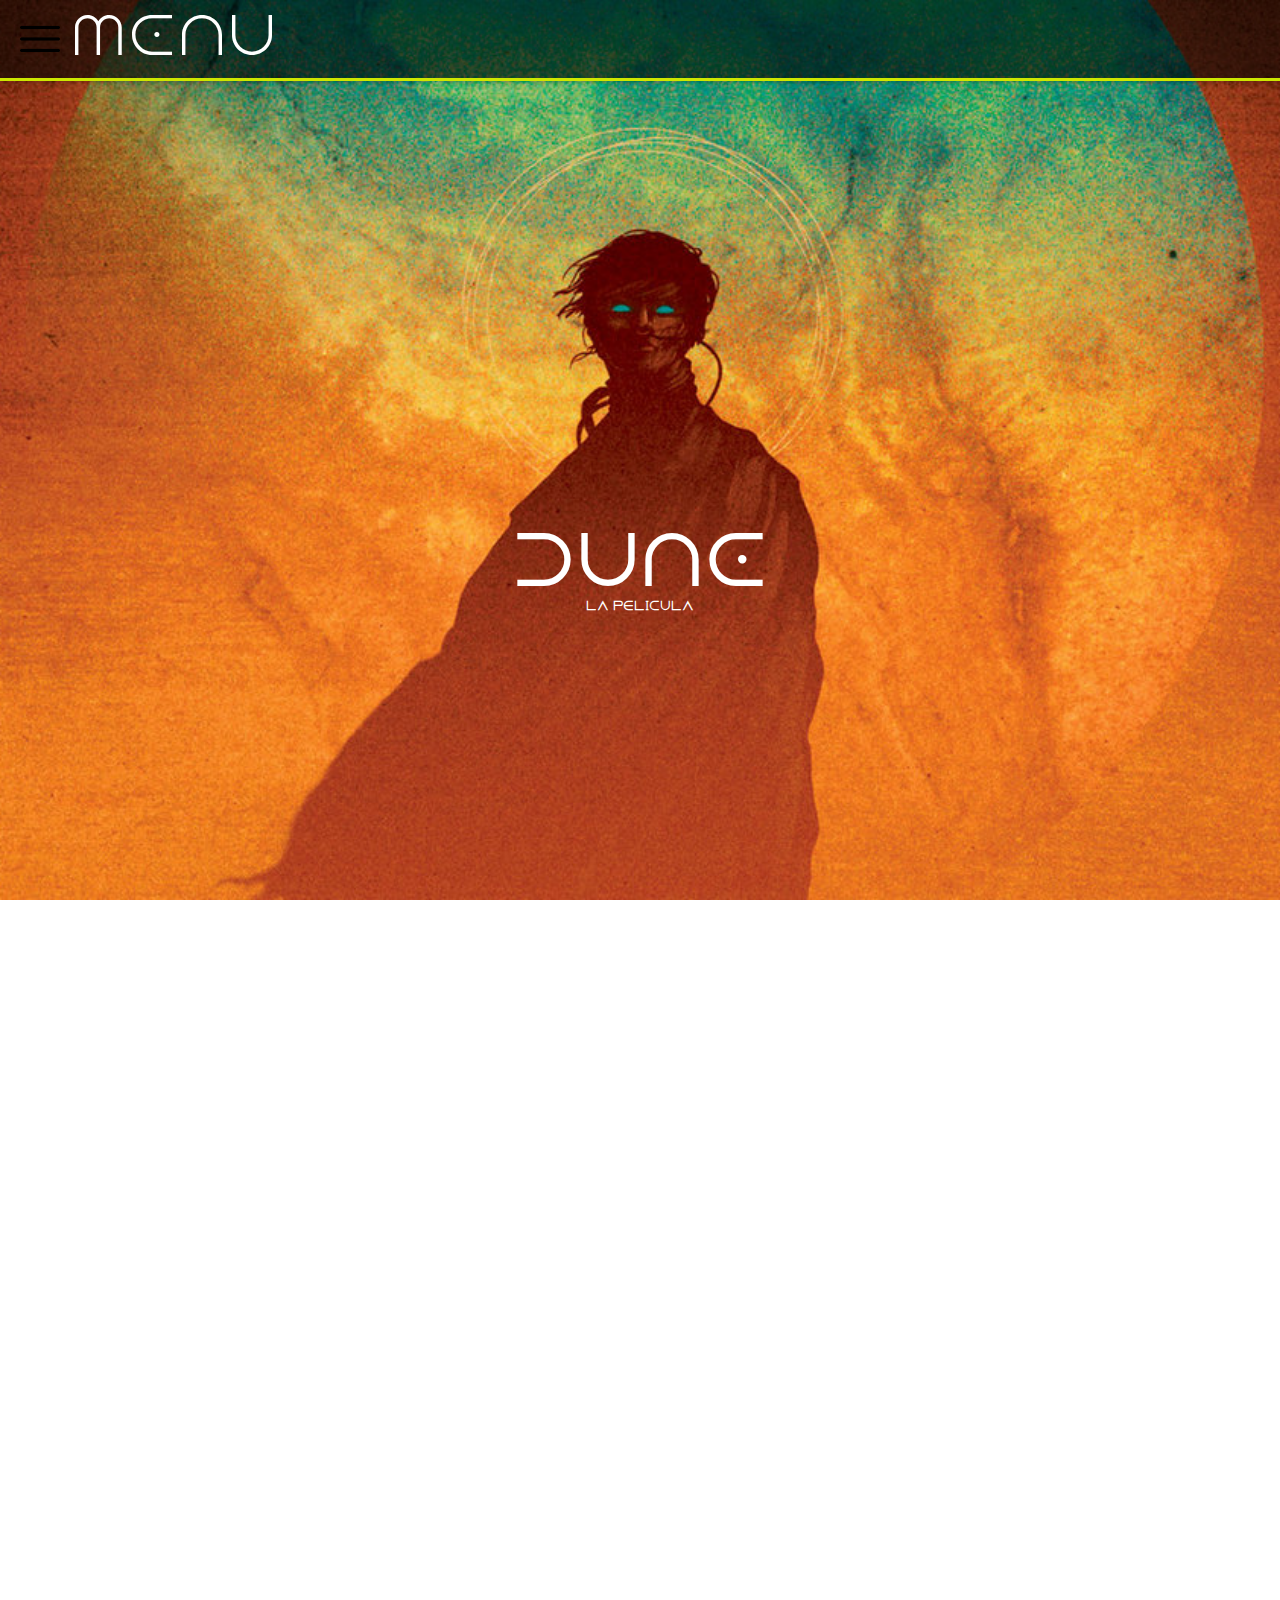
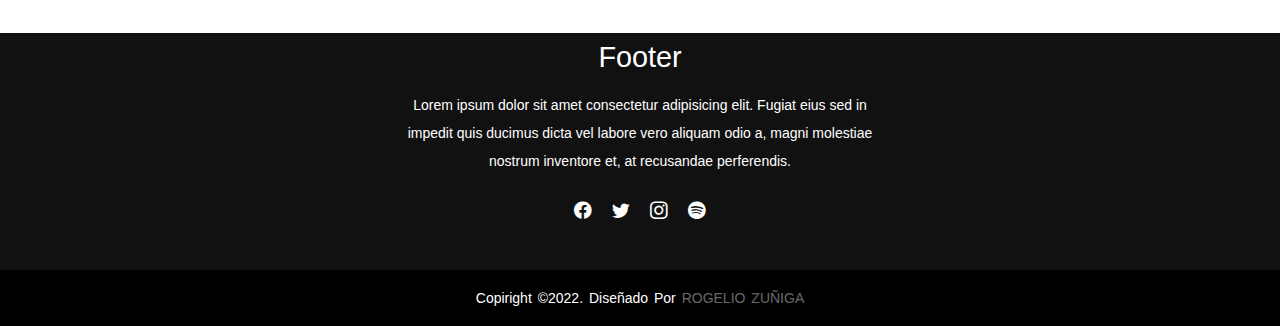
<file: index.html>
<!DOCTYPE html>
<html lang="en">

<head>
    <meta charset="UTF-8">
    <meta http-equiv="X-UA-Compatible" content="IE=edge">
    <meta name="viewport" content="width=device-width, initial-scale=1.0">
    <meta name="author" content="Rogelio Zuñiga">
    <meta name="description"
        content="Dune 2021 es una pelicula de ciencia ficcion dirigida por Denis Villeneuve, y basada en el libro de Frank Hebert.">
    <meta name="keywords"
        content="dune, dune 2021, dune la pelicula, ciencia ficcion, fantasia, frank hebert, Denis Villeneuve">
    <link href="https://cdn.jsdelivr.net/npm/bootstrap@5.2.2/dist/css/bootstrap.min.css" rel="stylesheet"
        integrity="sha384-Zenh87qX5JnK2Jl0vWa8Ck2rdkQ2Bzep5IDxbcnCeuOxjzrPF/et3URy9Bv1WTRi" crossorigin="anonymous">
    <script src="https://cdn.jsdelivr.net/npm/bootstrap@5.2.2/dist/js/bootstrap.bundle.min.js"
        integrity="sha384-OERcA2EqjJCMA+/3y+gxIOqMEjwtxJY7qPCqsdltbNJuaOe923+mo//f6V8Qbsw3"
        crossorigin="anonymous"></script>
    <title>Dune 2021</title>
    <link rel="stylesheet" href="./assets/css/stylev2.css"">
    <link href=" https://unpkg.com/aos@2.3.1/dist/aos.css" rel="stylesheet">
    <script src="https://unpkg.com/aos@2.3.1/dist/aos.js"></script>

</head>

<body>
    <div class=" bcimg">

        <nav>
            <div class=" menu-desplegable">
                <input type="checkbox" id="menu">
                <label for="menu">MENU</label>
                <div class="menu-contenido">
                    <ul>
                        <li><a href="index.html">Inicio</a></li>
                        <li><a href="./assets/html/pelicula.html">Pelicula</a></li>
                        <li><a href="./assets/html/reparto.html">Reparto</a></li>
                        <li><a href="./assets/html/arte.html">Arte</a></li>
                        <li><a href="./assets/html/contacto.html">Contacto</a></li>
                    </ul>
                </div>
            </div>
        </nav>
        
        <main class="indice">
            <header class="dunetitulo">
                <h1>DUNE</h1>
                <h6>La pelicula</h6>
            </header>


            <div data-aos="fade-right" data-aos-offset="300" data-aos-easing="ease-in-sine">
                <section class="img-texto">
                    <h2>¿Que es Dune?</h2>
                    <div class="itemindex img-y-leyenda">
                        <img src="./assets/img/frankhebert.jpg" alt="" class="index-imgizq">
                        <p>Frank hebert, creador de la saga</p>
                    </div>
                    <div class="itemindex index-textodere">

                        <p>Dune es una novela de ciencia ficción escrita por Frank Herbert en 1965. Su éxito fue
                            rotundo; en
                            1966 ganó el Premio Hugo y en 1965 la primera edición del Premio Nébula a la mejor novela de
                            ciencia ficción. Publicada en español por la editorial Acervo en 1975, abrió una de las
                            sagas
                            más importantes de la literatura fantástica y de ciencia ficción. En 2007 registró ventas de
                            más
                            12 millones de ejemplares, convirtiéndola en la novela de ciencia ficción más vendida a la
                            fecha.</p>
                        <p>El éxito de la novela provocó mucho interés en su traslado a la gran pantalla, proyecto que
                            tras
                            muchas vicisitudes se plasmaría en la película Dune (1984), dirigida por David Lynch. Años
                            después, en 2000, también se realizaría una miniserie de televisión inspirada en la primera
                            novela, titulada Dune, a la que seguiría otra miniserie inspirada en las dos novelas
                            siguientes,
                            titulada Hijos de Dune. En 2021, Denis Villeneuve presentó la película Dune: parte 1 en el
                            Festival Internacional de Cine de Venecia</p>
                    </div>
                </section>
            </div>

            <div data-aos="fade-left">


                <section class="img-texto">
                    <h2>Denis Villeneuve</h2>
                    <div class="itemindex index-textodere">

                        <p>Denis Villeneuve es un guionista y director de cine canadiense. En diciembre de 2016, se le
                            anunció como director para realizar una nueva adaptación de Dune, obra que le impactó cuando
                            era
                            un adolescente y que fue muy expectante al cine a ver la adaptación que David Lynch filmó en
                            1984.</p>
                        <p>La película fue estrenada el 22 de octubre de 2021 con buenas críticas convirtiéndose además
                            en
                            su película más taquillera hasta la fecha. </p>
                        <p>Villeneuve también es productor ejecutivo y director del primer episodio de Dune: The
                            Sisterhood,
                            una serie de televisión centrada en los personajes femeninos de la novela, para HBO Max.
                            Además,
                            dirigirá The Son, adaptación de la novela policíaca de Jo Nesbø, protagonizada por Jake
                            Gyllenhaal en HBO.</p>
                    </div>
                    <div class="itemindex img-y-leyenda">
                        <img src="./assets/img/denisvilleneuve.jpeg" alt="" class="index-imgizq">
                        <p>Denis Villeneuve, director de Dune 2021</p>
                    </div>
                </section>
            </div>

            <footer>
                <div class="footercontenido">
                    <h3>Footer</h3>
                    <p>Lorem ipsum dolor sit amet consectetur adipisicing elit. Fugiat eius sed in impedit quis ducimus
                        dicta vel labore vero aliquam odio a, magni molestiae nostrum inventore et, at recusandae
                        perferendis.</p>
                    <ul class="redes">
                        <li><a href="#"><i class="bi bi-facebook"></i></a></li>
                        <li><a href="#"><i class="bi bi-twitter"></i></a></li>
                        <li><a href="#"><i class="bi bi-instagram"></i></a></li>
                        <li><a href="#"><i class="bi bi-spotify"></i></a></li>
                    </ul>
                </div>
                <div class="footerfondo">
                    <p>copiright &copy;2022. diseñado por <span>Rogelio Zuñiga</span></p>
                </div>

            </footer>

        </main>
    </div>

    <script>
        AOS.init();
    </script>
</body>

</html>
</file>
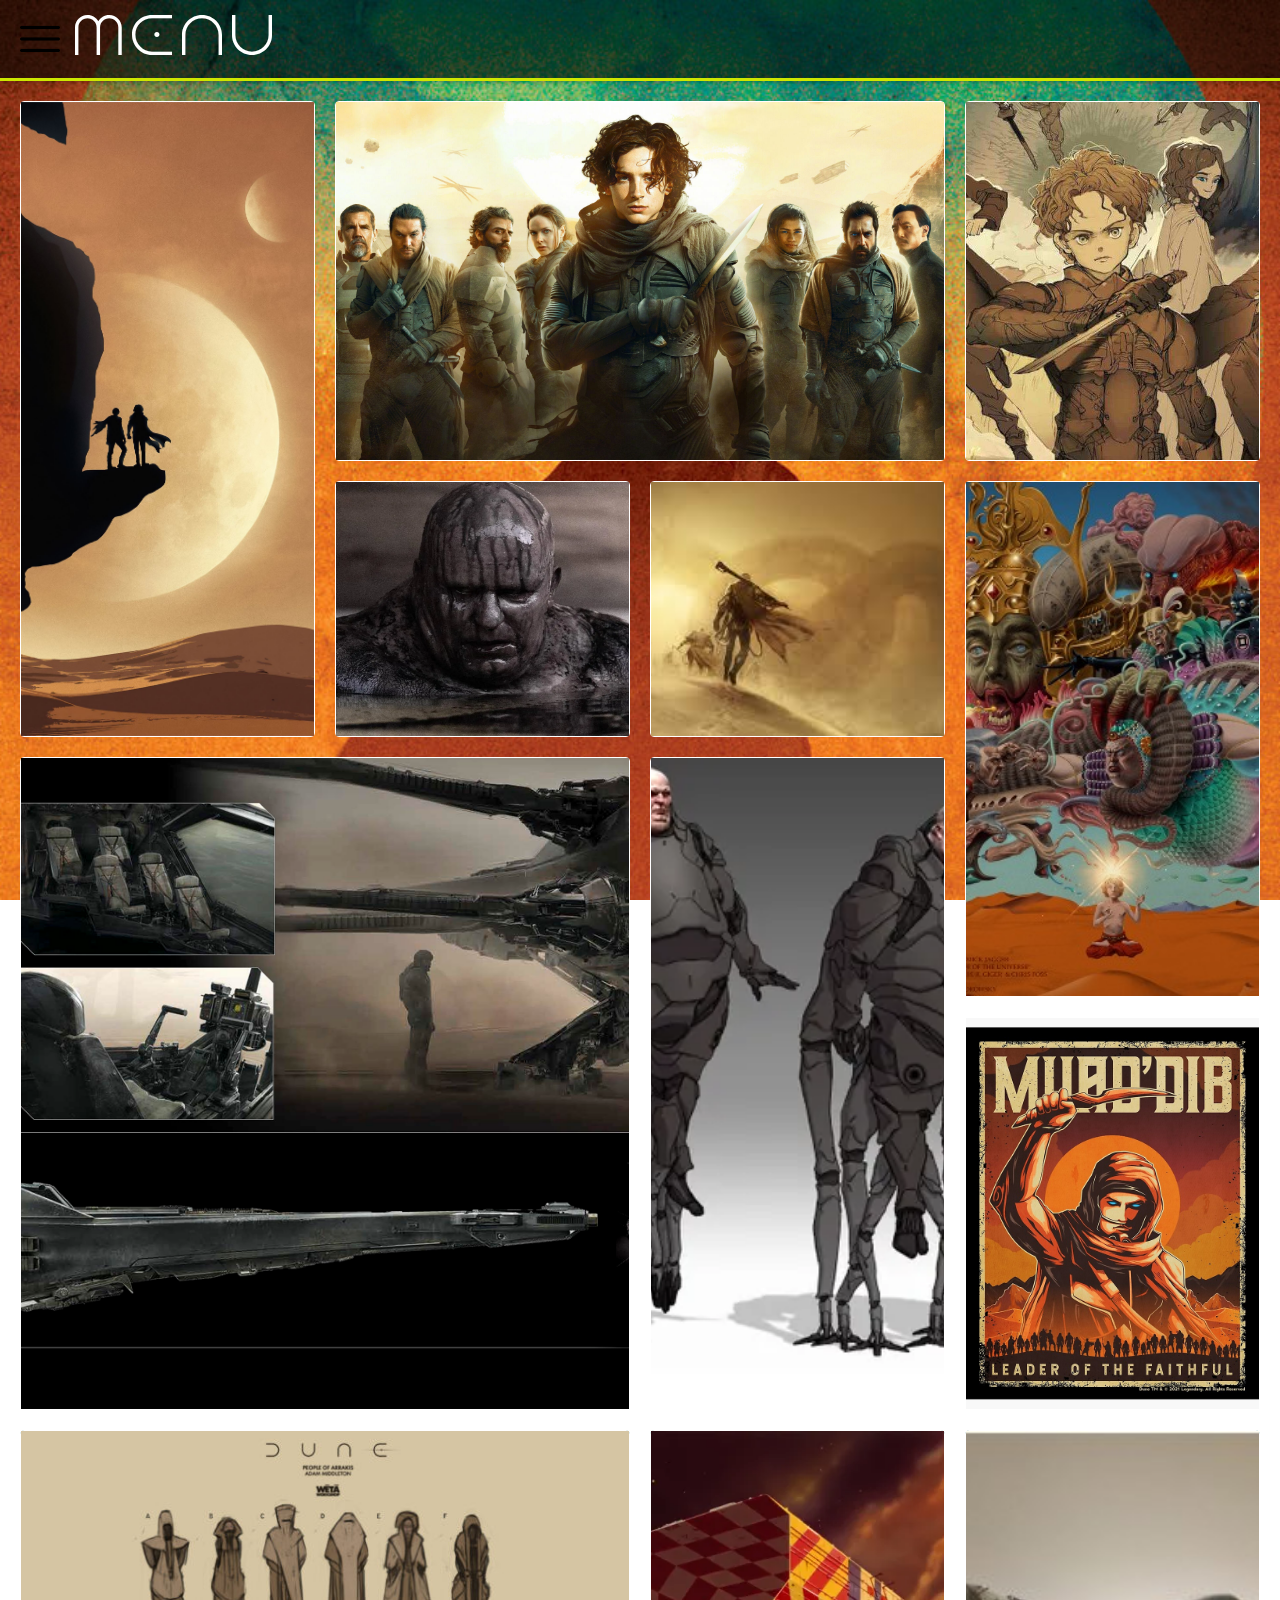
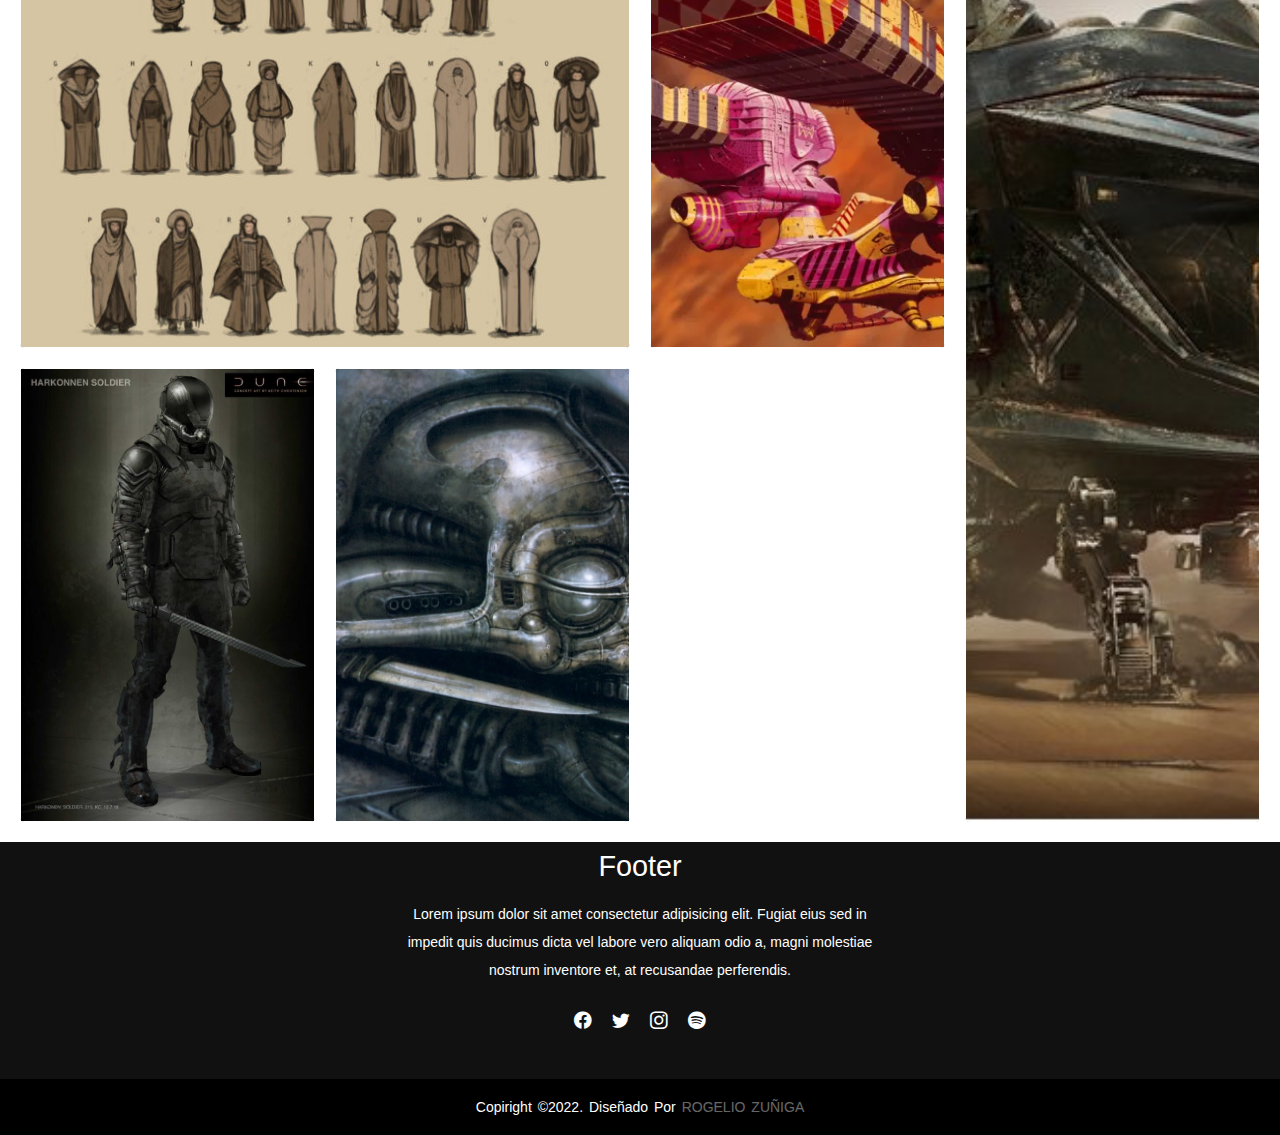
<file: assets/html/arte.html>
<!DOCTYPE html>
<html lang="en">

<head>
    <meta charset="UTF-8">
    <meta http-equiv="X-UA-Compatible" content="IE=edge">
    <meta name="viewport" content="width=device-width, initial-scale=1.0">
    <meta name="author" content="Rogelio Zuñiga">
    <meta name="description"
        content="Dune 2021 es una pelicula de ciencia ficcion dirigida por Denis Villeneuve, y basada en el libro de Frank Hebert.">
    <meta name="keywords"
        content="dune, dune 2021, dune la pelicula, ciencia ficcion, fantasia, frank hebert, Denis Villeneuve">
    <title>Dune 2021</title>
    <link rel="stylesheet" href="../css/stylev2.css">
</head>

<body>
    <div class="bcimg">
        <nav>
            <div class=" menu-desplegable">
                <input type="checkbox" id="menu">
                <label for="menu">MENU</label>
                <div class="menu-contenido">
                    <ul>
                        <li><a href="../../index.html">Inicio</a></li>
                        <li><a href="pelicula.html">Pelicula</a></li>
                        <li><a href="reparto.html">Reparto</a></li>
                        <li><a href="arte.html">Arte</a></li>
                        <li><a href="contacto.html">Contacto</a></li>
                    </ul>
                </div>
            </div>
        </nav>


        <main>

            <div class="grid-container-arte">
                <div class="grid-item-arte img-alta"><img src="../img/arte/arte1.jpg" alt=""></div>
                <div class="grid-item-arte img-ancha"><img src="../img/arte/arte2.jpg" alt=""></div>
                <div class="grid-item-arte"><img src="../img/arte/arte3.jpg" alt=""></div>
                <div class="grid-item-arte"><img src="../img/arte/arte4.webp" alt=""></div>
                <div class="grid-item-arte"><img src="../img/arte/arte5.jpg" alt=""></div>
                <div class="grid-item-arte img-alta"><img src="../img/arte/arte6.jpg" alt=""></div>
                <div class="grid-item-arte img-grande"><img src="../img/arte/arte7.jpeg" alt=""></div>
                <div class="grid-item-arte img-alta"><img src="../img/arte/arte9.webp" alt=""></div>
                <div class="grid-item-arte img-ancha"><img src="../img/arte/arte10.jpg" alt=""></div>
                <div class="grid-item-arte"><img src="../img/arte/arte11.jpg" alt=""></div>
                <div class="grid-item-arte"><img src="../img/arte/arte12.webp" alt=""></div>
                <div class="grid-item-arte img-alta"><img src="../img/arte/arte13.jpg" alt=""></div>
                <div class="grid-item-arte"><img src="../img/arte/arte14.jpg" alt=""></div>
                <div class="grid-item-arte"><img src="../img/arte/arte15.jpg" alt=""></div>
            </div>

        </main>
        <footer>
            <div class="footercontenido">
                <h3>Footer</h3>
                <p>Lorem ipsum dolor sit amet consectetur adipisicing elit. Fugiat eius sed in impedit quis ducimus
                    dicta vel labore vero aliquam odio a, magni molestiae nostrum inventore et, at recusandae
                    perferendis.</p>
                <ul class="redes">
                    <li><a href="#"><i class="bi bi-facebook"></i></a></li>
                    <li><a href="#"><i class="bi bi-twitter"></i></a></li>
                    <li><a href="#"><i class="bi bi-instagram"></i></a></li>
                    <li><a href="#"><i class="bi bi-spotify"></i></a></li>
                </ul>
            </div>
            <div class="footerfondo">
                <p>copiright &copy;2022. diseñado por <span>Rogelio Zuñiga</span></p>
            </div>

        </footer>
    </div>
</body>

</html>
</file>
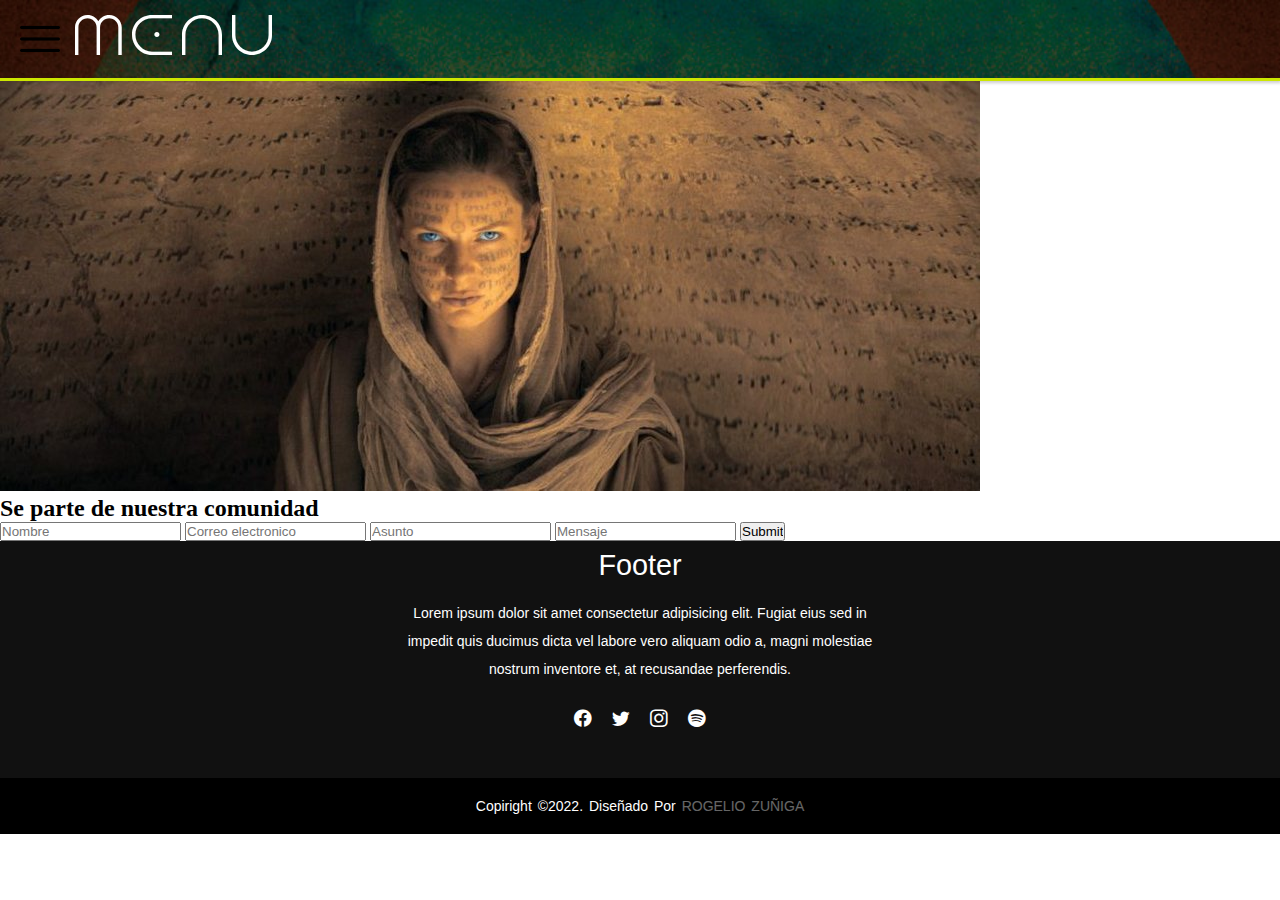
<file: assets/html/contacto.html>
<!DOCTYPE html>
<html lang="en">

<head>
    <meta charset="UTF-8">
    <meta http-equiv="X-UA-Compatible" content="IE=edge">
    <meta name="viewport" content="width=device-width, initial-scale=1.0">
    <meta name="author" content="Rogelio Zuñiga">
    <meta name="description"
        content="Dune 2021 es una pelicula de ciencia ficcion dirigida por Denis Villeneuve, y basada en el libro de Frank Hebert.">
    <meta name="keywords"
        content="dune, dune 2021, dune la pelicula, ciencia ficcion, fantasia, frank hebert, Denis Villeneuve">
    <title>Dune 2021</title>
    <link rel="stylesheet" href="../css/stylev2.css">
</head>

<body>
    <div class="bcimg">
        <nav>
            <div class=" menu-desplegable">
                <input type="checkbox" id="menu">
                <label for="menu">MENU</label>
                <div class="menu-contenido">
                    <ul>
                        <li><a href="../../index.html">Inicio</a></li>
                        <li><a href="pelicula.html">Pelicula</a></li>
                        <li><a href="reparto.html">Reparto</a></li>
                        <li><a href="arte.html">Arte</a></li>
                        <li><a href="contacto.html">Contacto</a></li>
                    </ul>
                </div>
            </div>
        </nav>
    </div>
    <main>

        <section class="contactocontenedor">
            <img src="../img/Jessica.jpeg" alt=""  class="imgizqform">
            <div class="textosuscripcion">
                <form class="">
                    <h2 class="titulotexto">Se parte de nuestra comunidad</h2>
                    <input class="inputcont" type="text" placeholder="Nombre" required>
                    <input class="inputcont" type="email" placeholder="Correo electronico" required>
                    <input class="inputcont" type="text" placeholder="Asunto" required>
                    <input class="inputcont" type="text" placeholder="Mensaje" required>
                    <input class="inputcont" type="submit">
                </form>
            </div>
        </section>
        
    </main>
    <footer>
        <div class="footercontenido">
            <h3>Footer</h3>
            <p>Lorem ipsum dolor sit amet consectetur adipisicing elit. Fugiat eius sed in impedit quis ducimus
                dicta vel labore vero aliquam odio a, magni molestiae nostrum inventore et, at recusandae
                perferendis.</p>
            <ul class="redes">
                <li><a href="#"><i class="bi bi-facebook"></i></a></li>
                <li><a href="#"><i class="bi bi-twitter"></i></a></li>
                <li><a href="#"><i class="bi bi-instagram"></i></a></li>
                <li><a href="#"><i class="bi bi-spotify"></i></a></li>
            </ul>
        </div>
        <div class="footerfondo"><p>copiright &copy;2022. diseñado por <span>Rogelio Zuñiga</span></p></div>
        
    </footer>

</html>
</file>
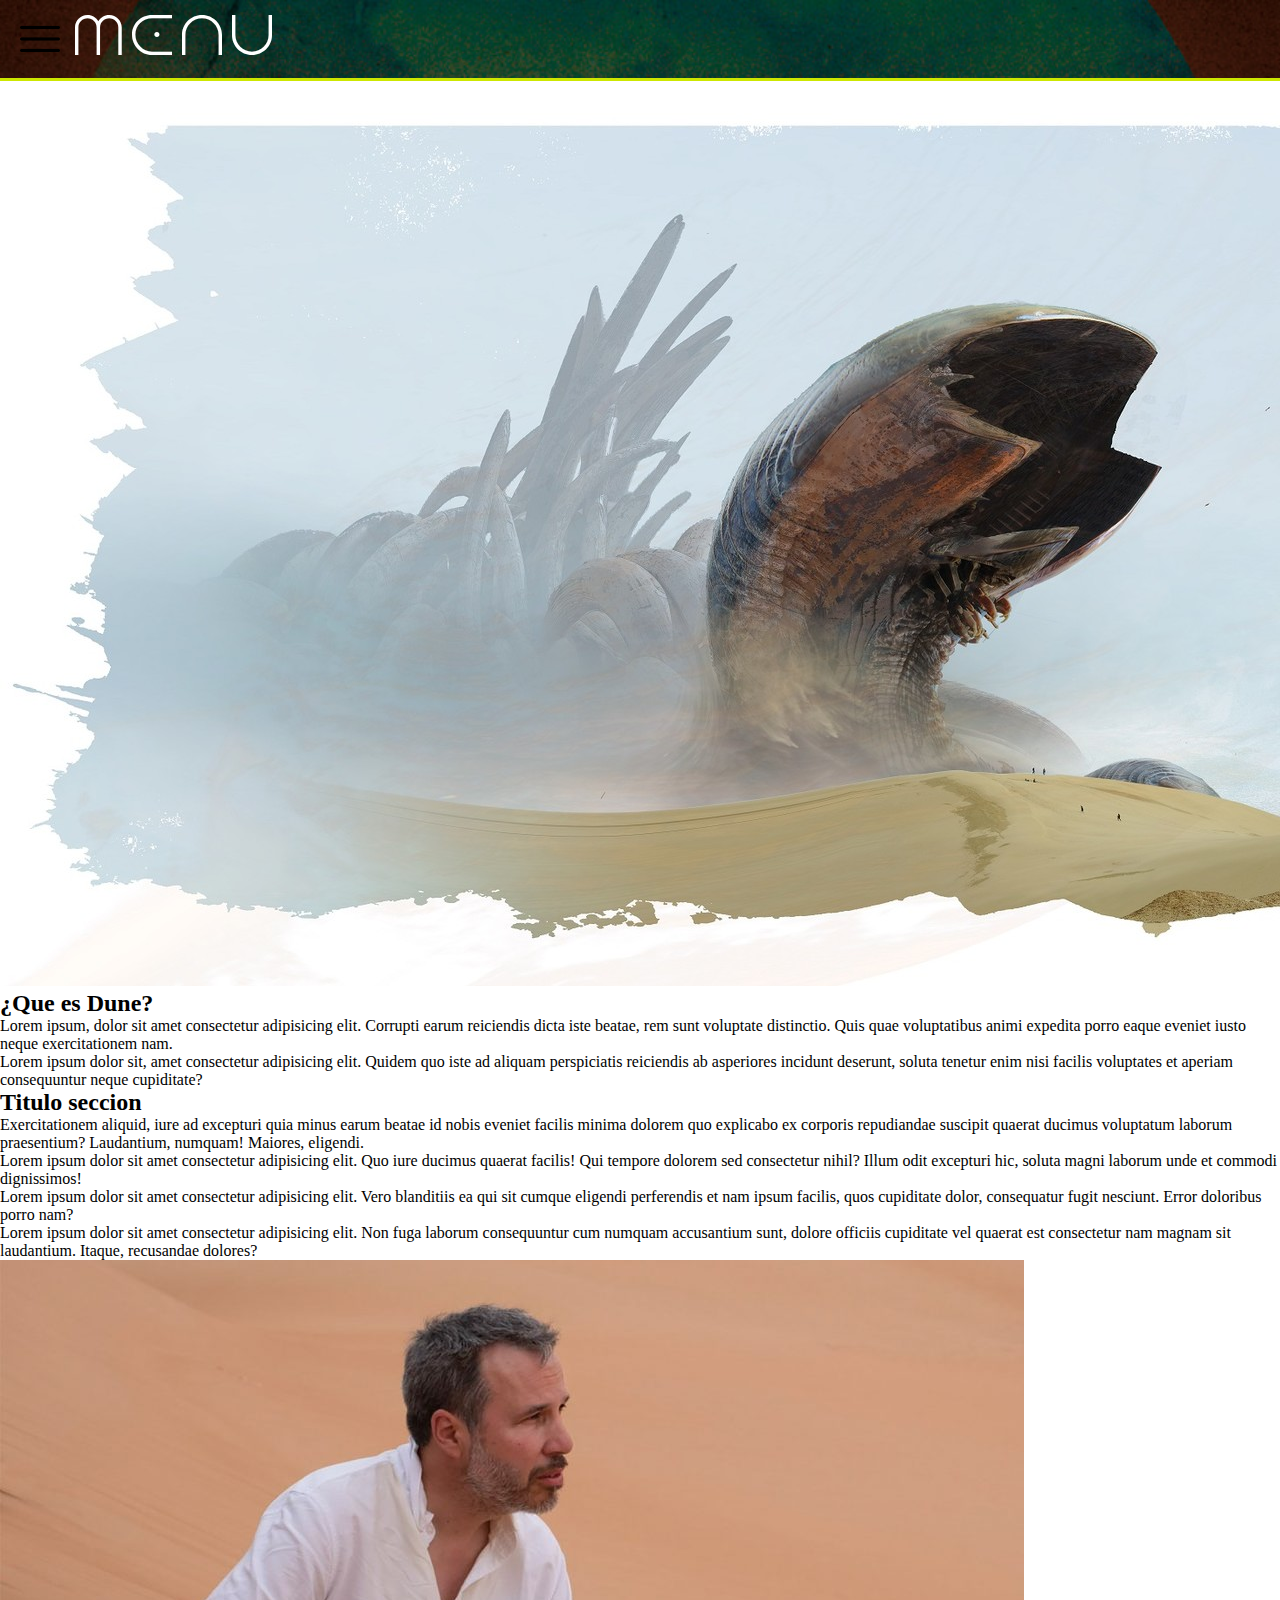
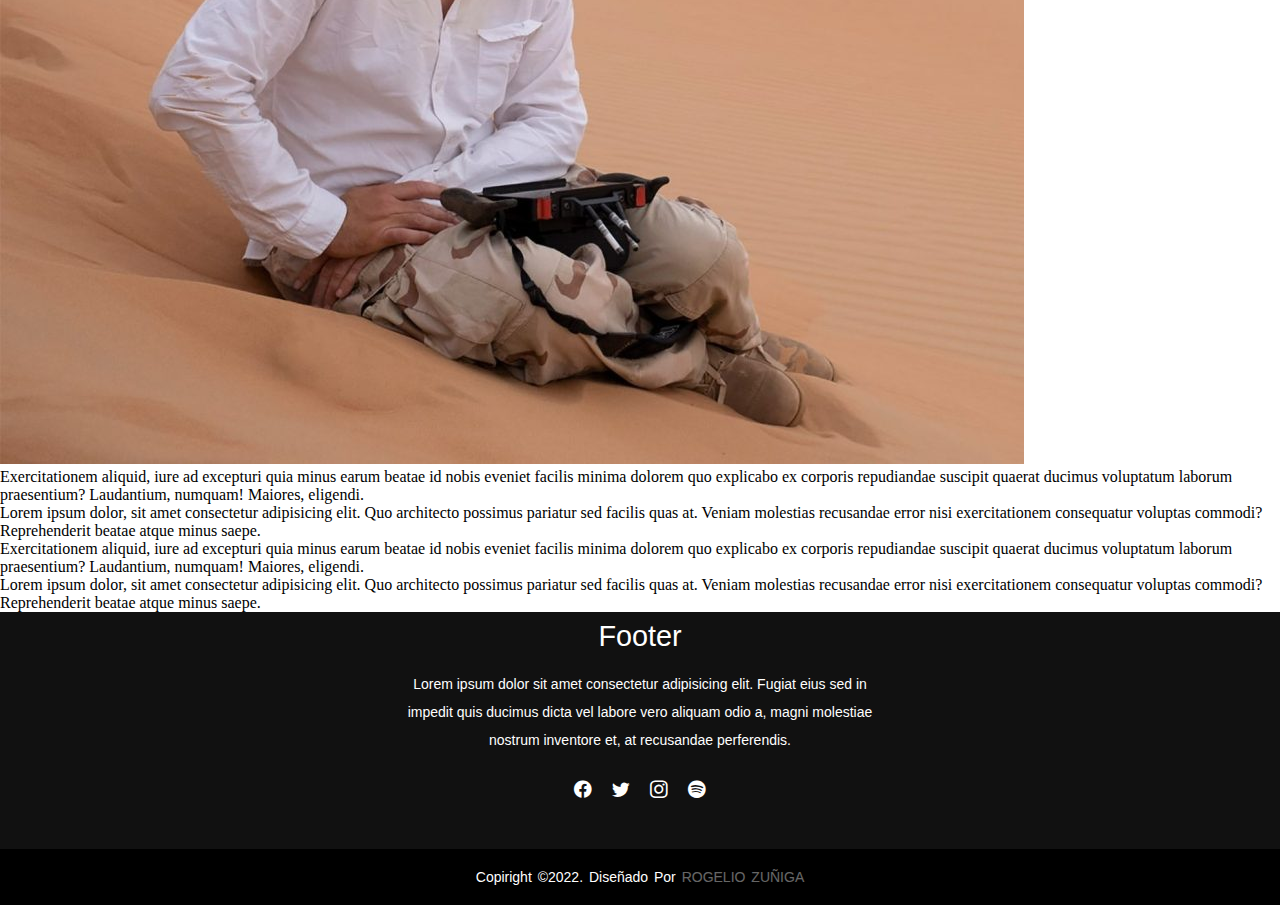
<file: assets/html/pelicula.html>
<!DOCTYPE html>
<html lang="en">

<head>
    <meta charset="UTF-8">
    <meta http-equiv="X-UA-Compatible" content="IE=edge">
    <meta name="viewport" content="width=device-width, initial-scale=1.0">
    <meta name="author" content="Rogelio Zuñiga">
    <meta name="description"
        content="Dune 2021 es una pelicula de ciencia ficcion dirigida por Denis Villeneuve, y basada en el libro de Frank Hebert.">
    <meta name="keywords"
        content="dune, dune 2021, dune la pelicula, ciencia ficcion, fantasia, frank hebert, Denis Villeneuve">
    <title>Dune 2021</title>
    <link rel="stylesheet" href="../css/stylev2.css">
</head>

<body>
    <div class="bcimg">
        <nav>
            <div class=" menu-desplegable">
                <input type="checkbox" id="menu">
                <label for="menu">MENU</label>
                <div class="menu-contenido">
                    <ul>
                        <li><a href="../../index.html">Inicio</a></li>
                        <li><a href="pelicula.html">Pelicula</a></li>
                        <li><a href="reparto.html">Reparto</a></li>
                        <li><a href="arte.html">Arte</a></li>
                        <li><a href="contacto.html">Contacto</a></li>
                    </ul>
                </div>
            </div>
        </nav>
    </div>

    <main>

        <section class="seccionimgizq">
            <img src="../img/sandworm.jpg" alt=""  class="imgizq">

            <div class="textoderingizq">
                <h2 class="titulotexto">¿Que es Dune?</h2>
                <p>Lorem ipsum, dolor sit amet consectetur adipisicing elit. Corrupti earum reiciendis dicta iste
                    beatae,
                    rem sunt voluptate distinctio. Quis quae voluptatibus animi expedita porro eaque eveniet iusto neque
                    exercitationem nam.</p>
                    <p>Lorem ipsum dolor sit, amet consectetur adipisicing elit. Quidem quo iste ad aliquam perspiciatis reiciendis ab asperiores incidunt deserunt, soluta tenetur enim nisi facilis voluptates et aperiam consequuntur neque cupiditate?</p>
            </div>
        </section>

        <section class="fotocentrica-text-tarjeta tarjeta">
            <h2 class="titulotexto">Titulo seccion</h2>

            <div class="textoizq">

            <p>Exercitationem aliquid, iure ad excepturi quia minus earum beatae id nobis eveniet facilis minima dolorem
                quo explicabo ex corporis repudiandae suscipit quaerat ducimus voluptatum laborum praesentium?
                Laudantium, numquam! Maiores, eligendi.</p>

                <p>Lorem ipsum dolor sit amet consectetur adipisicing elit. Quo iure ducimus quaerat facilis! Qui tempore dolorem sed consectetur nihil? Illum odit excepturi hic, soluta magni laborum unde et commodi dignissimos!</p>
            
                <p>Lorem ipsum dolor sit amet consectetur adipisicing elit. Vero blanditiis ea qui sit cumque eligendi perferendis et nam ipsum facilis, quos cupiditate dolor, consequatur fugit nesciunt. Error doloribus porro nam?</p>
            
                <p>Lorem ipsum dolor sit amet consectetur adipisicing elit. Non fuga laborum consequuntur cum numquam accusantium sunt, dolore officiis cupiditate vel quaerat est consectetur nam magnam sit laudantium. Itaque, recusandae dolores?</p>
            </div>

            <img src="../img/denisvilleneuve.jpeg" alt="" class="fotocentro">

            <div class="textoder">

            <p>Exercitationem aliquid, iure ad excepturi quia minus earum beatae id nobis eveniet facilis minima dolorem
                quo explicabo ex corporis repudiandae suscipit quaerat ducimus voluptatum laborum praesentium?
                Laudantium, numquam! Maiores, eligendi.</p>

            <p>Lorem ipsum dolor, sit amet consectetur adipisicing elit. Quo architecto possimus pariatur sed facilis quas at. Veniam molestias recusandae error nisi exercitationem consequatur voluptas commodi? Reprehenderit beatae atque minus saepe.</p>
            
            <p>Exercitationem aliquid, iure ad excepturi quia minus earum beatae id nobis eveniet facilis minima dolorem
                quo explicabo ex corporis repudiandae suscipit quaerat ducimus voluptatum laborum praesentium?
                Laudantium, numquam! Maiores, eligendi.</p>

            <p>Lorem ipsum dolor, sit amet consectetur adipisicing elit. Quo architecto possimus pariatur sed facilis quas at. Veniam molestias recusandae error nisi exercitationem consequatur voluptas commodi? Reprehenderit beatae atque minus saepe.</p>

        </div>

            </section>

        <!-- <section class="fotoscondescripcioninferior">
            <img src="../img/denisvilleneuve.jpeg" alt="" class="foto1descinf">
            <img src="../img/alejandro-jodorowsky.jpg" alt="" class="foto2descinf">
            <img src="../img/lynch.webp" alt="" class="foto3descinf">
        </section> -->


    </main>
    <footer>
        <div class="footercontenido">
            <h3>Footer</h3>
            <p>Lorem ipsum dolor sit amet consectetur adipisicing elit. Fugiat eius sed in impedit quis ducimus
                dicta vel labore vero aliquam odio a, magni molestiae nostrum inventore et, at recusandae
                perferendis.</p>
            <ul class="redes">
                <li><a href="#"><i class="bi bi-facebook"></i></a></li>
                <li><a href="#"><i class="bi bi-twitter"></i></a></li>
                <li><a href="#"><i class="bi bi-instagram"></i></a></li>
                <li><a href="#"><i class="bi bi-spotify"></i></a></li>
            </ul>
        </div>
        <div class="footerfondo"><p>copiright &copy;2022. diseñado por <span>Rogelio Zuñiga</span></p></div>
        
    </footer>
    </div>
    </body>

</html>
</file>
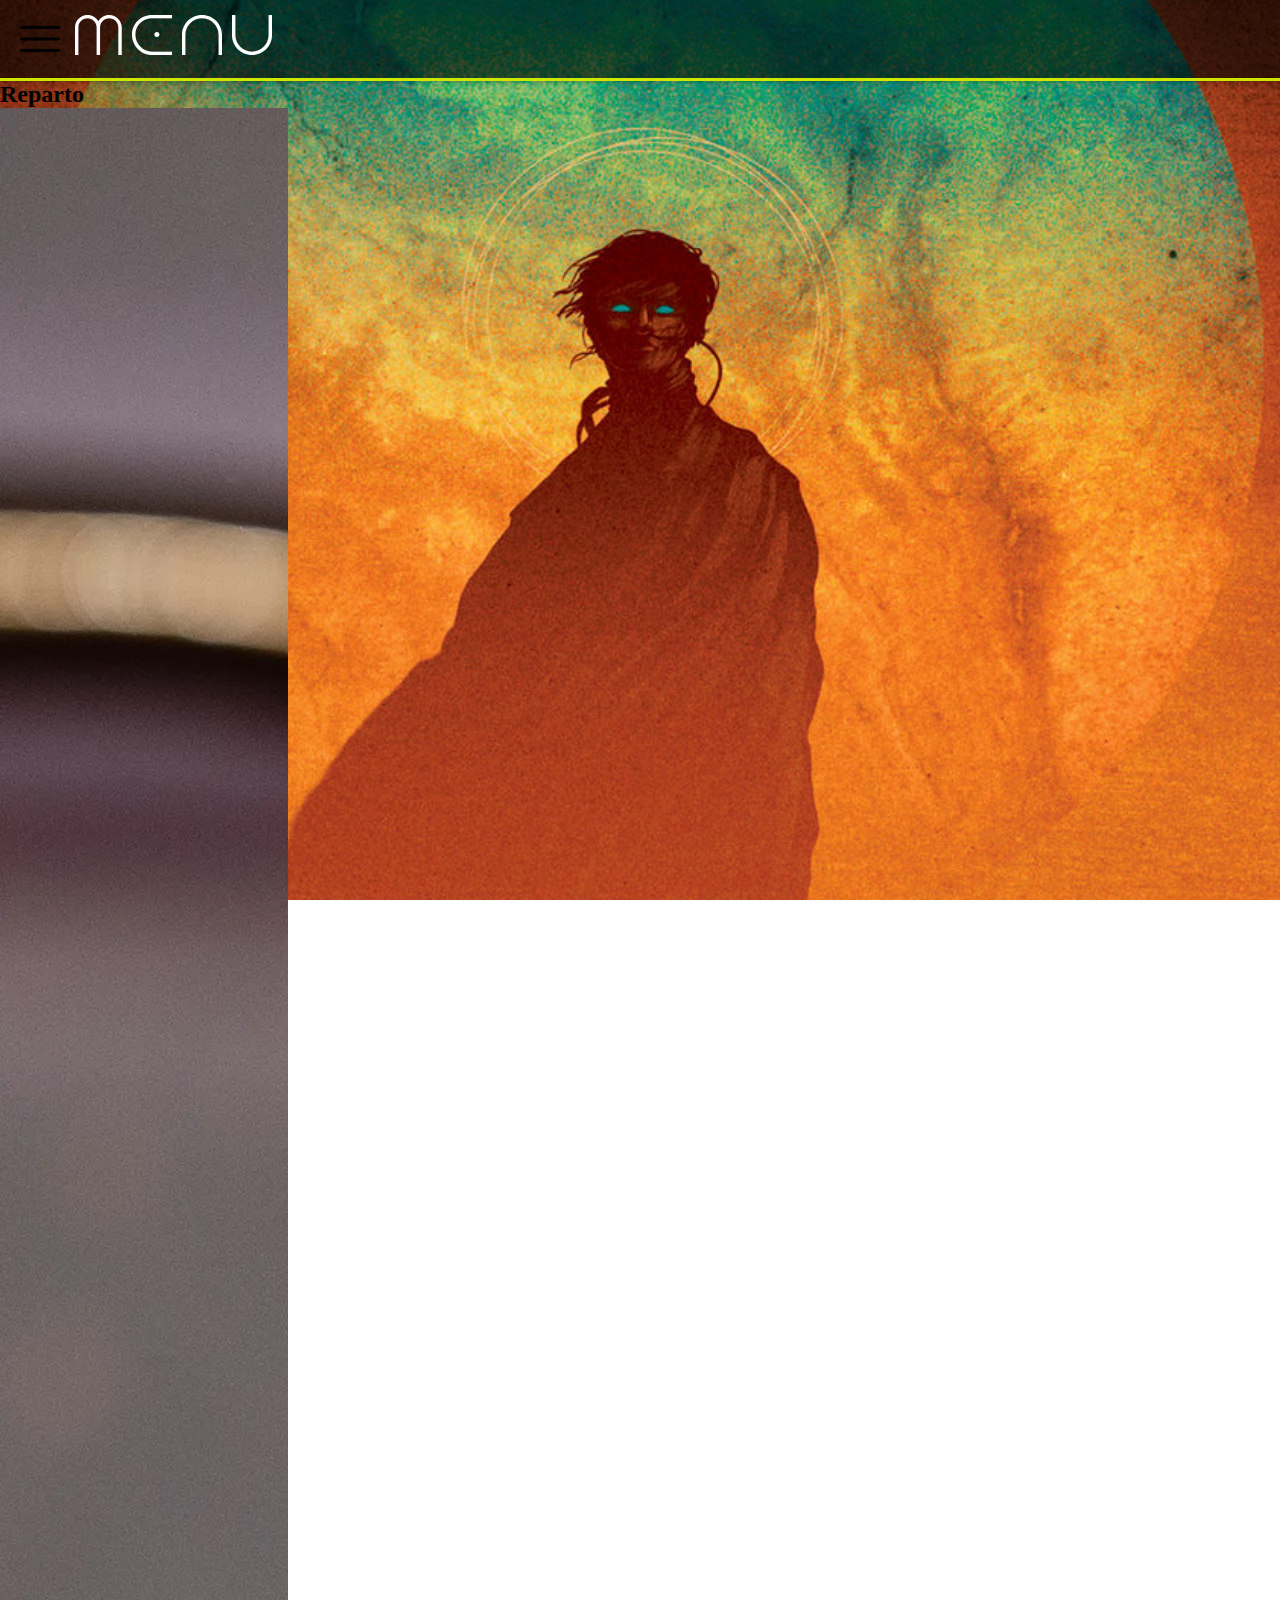
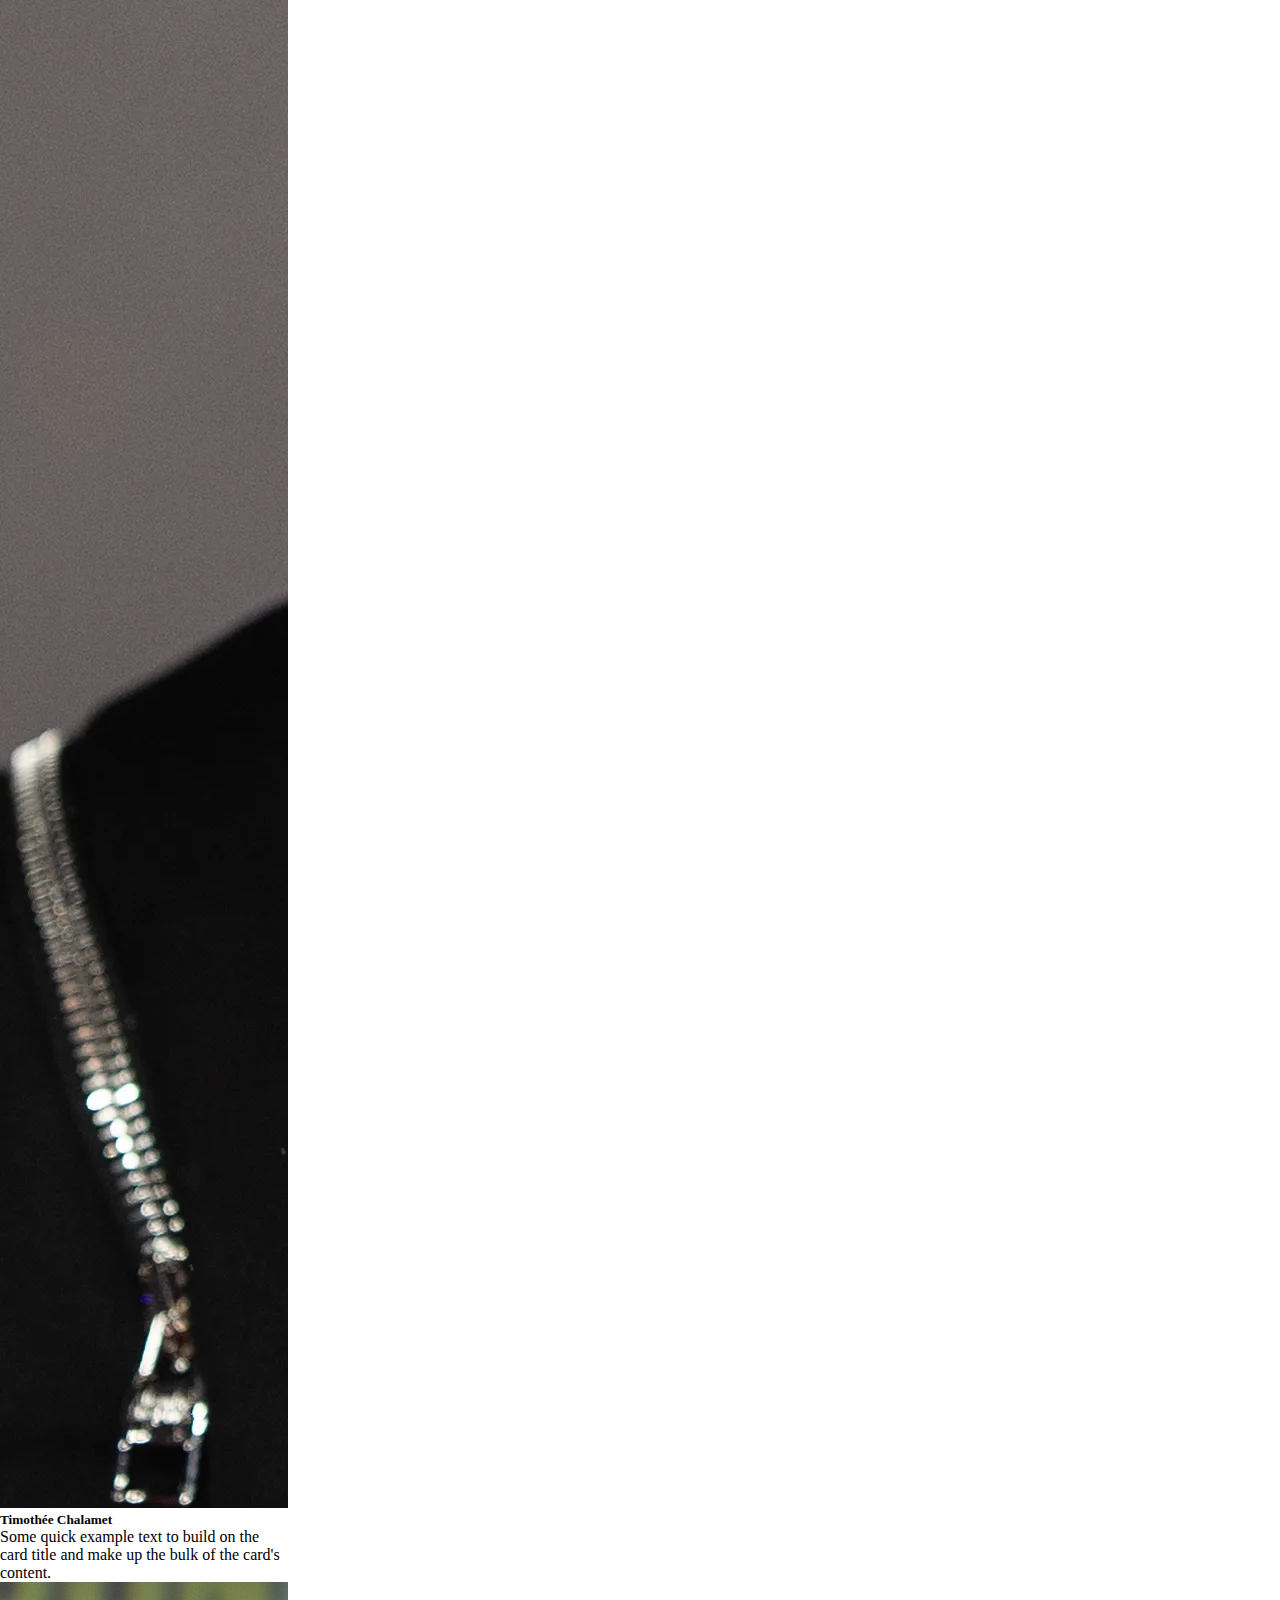
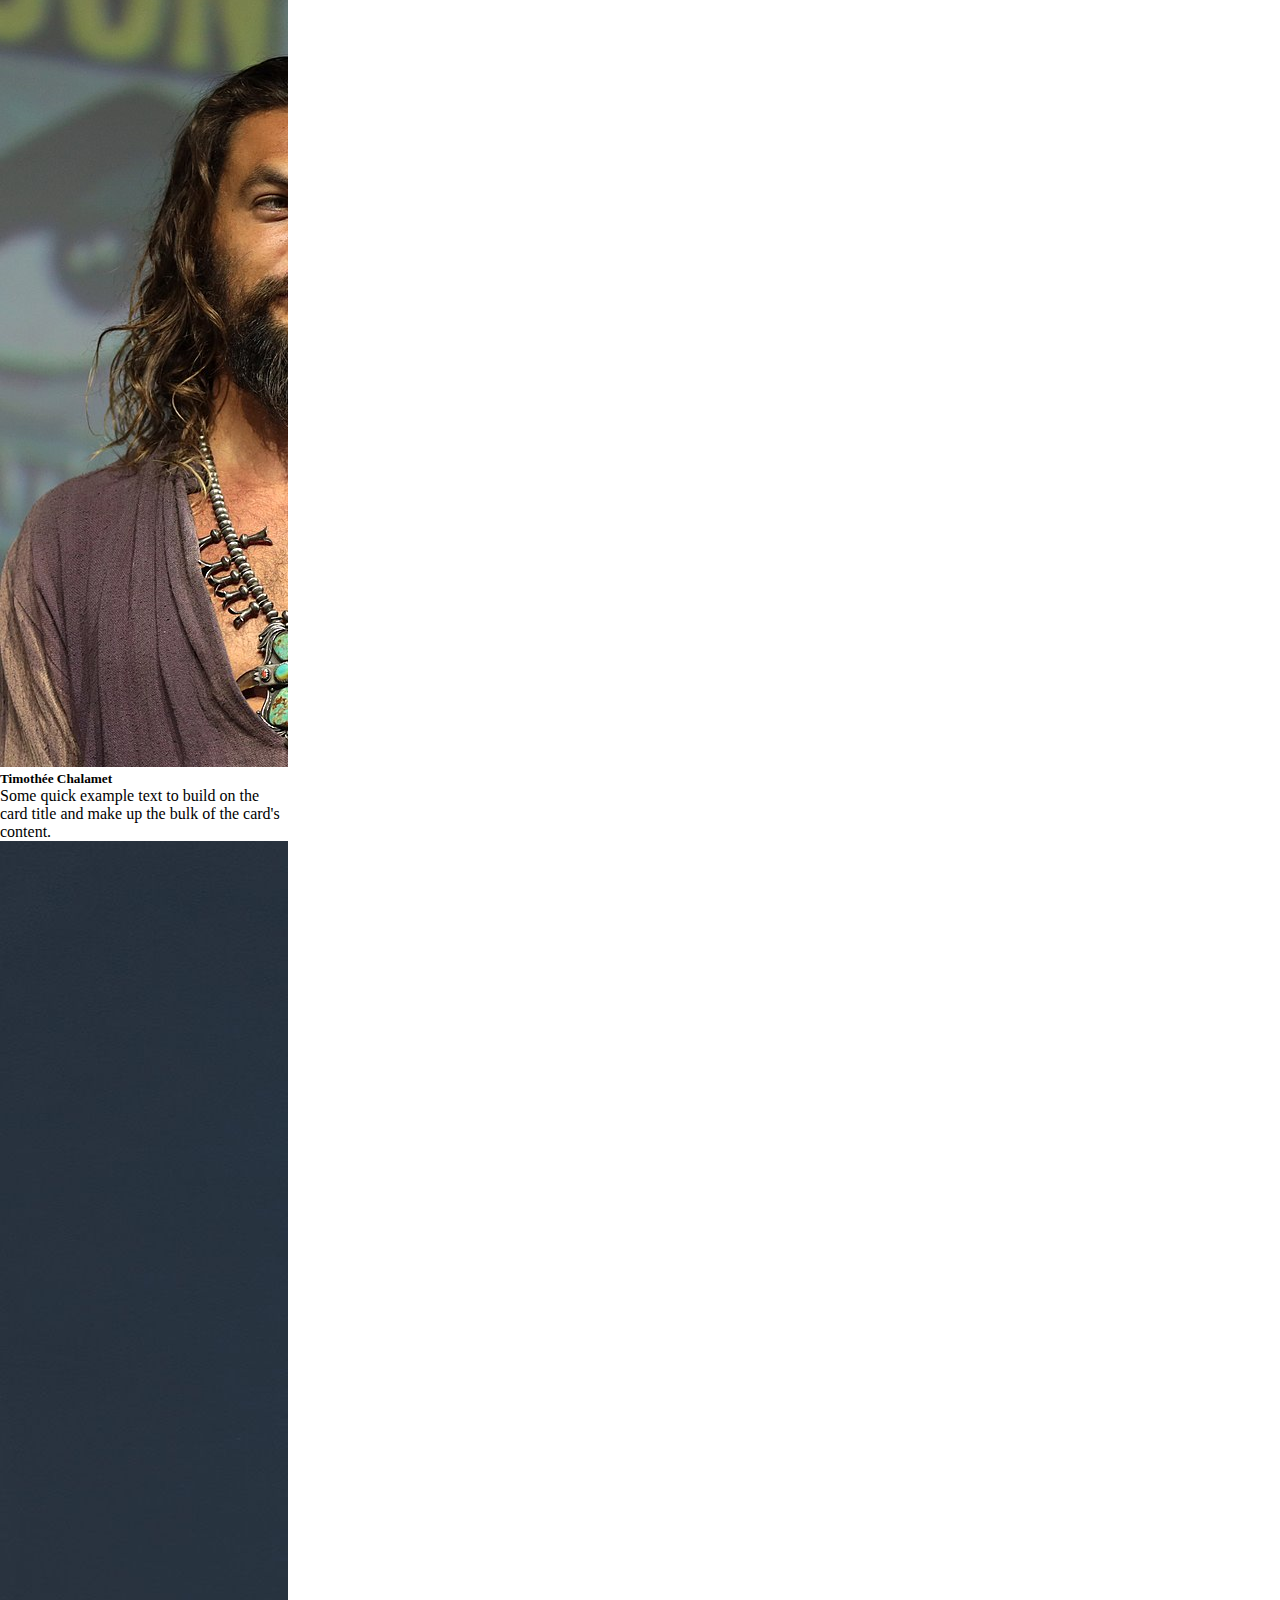
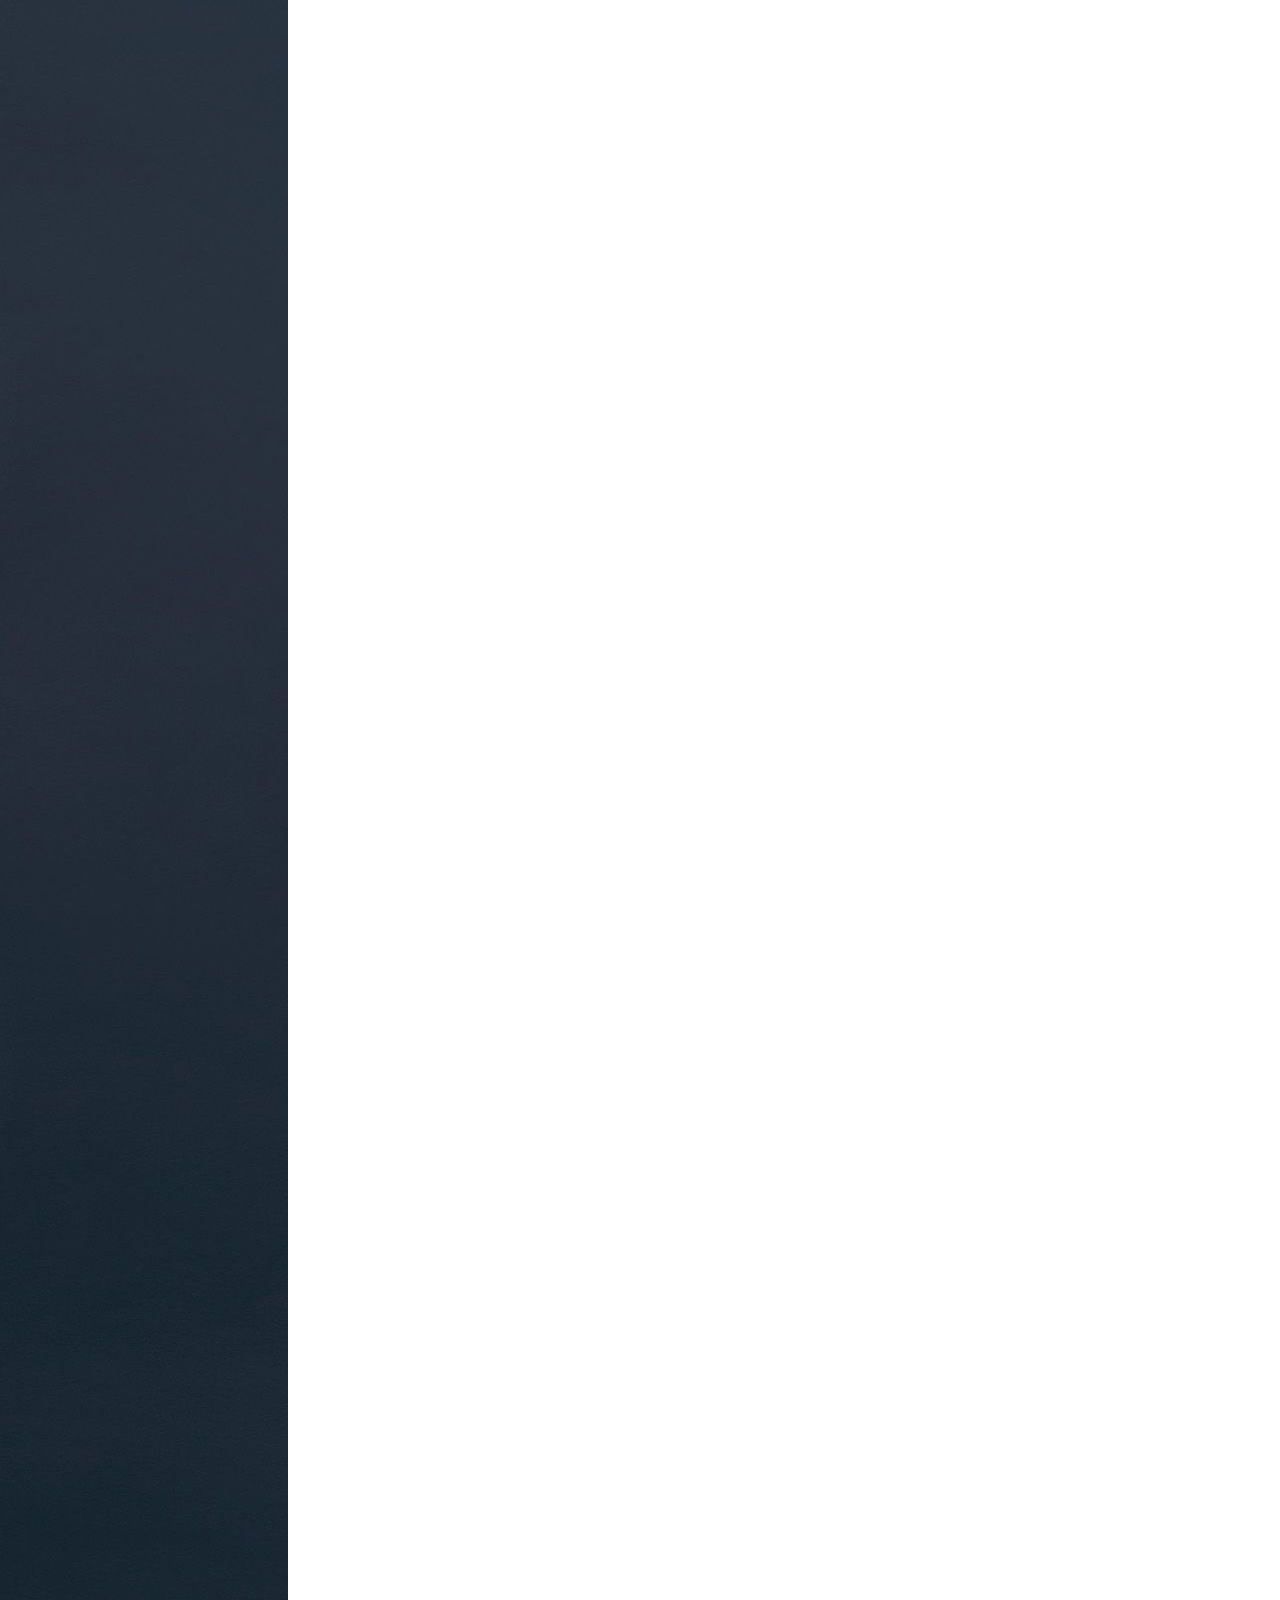
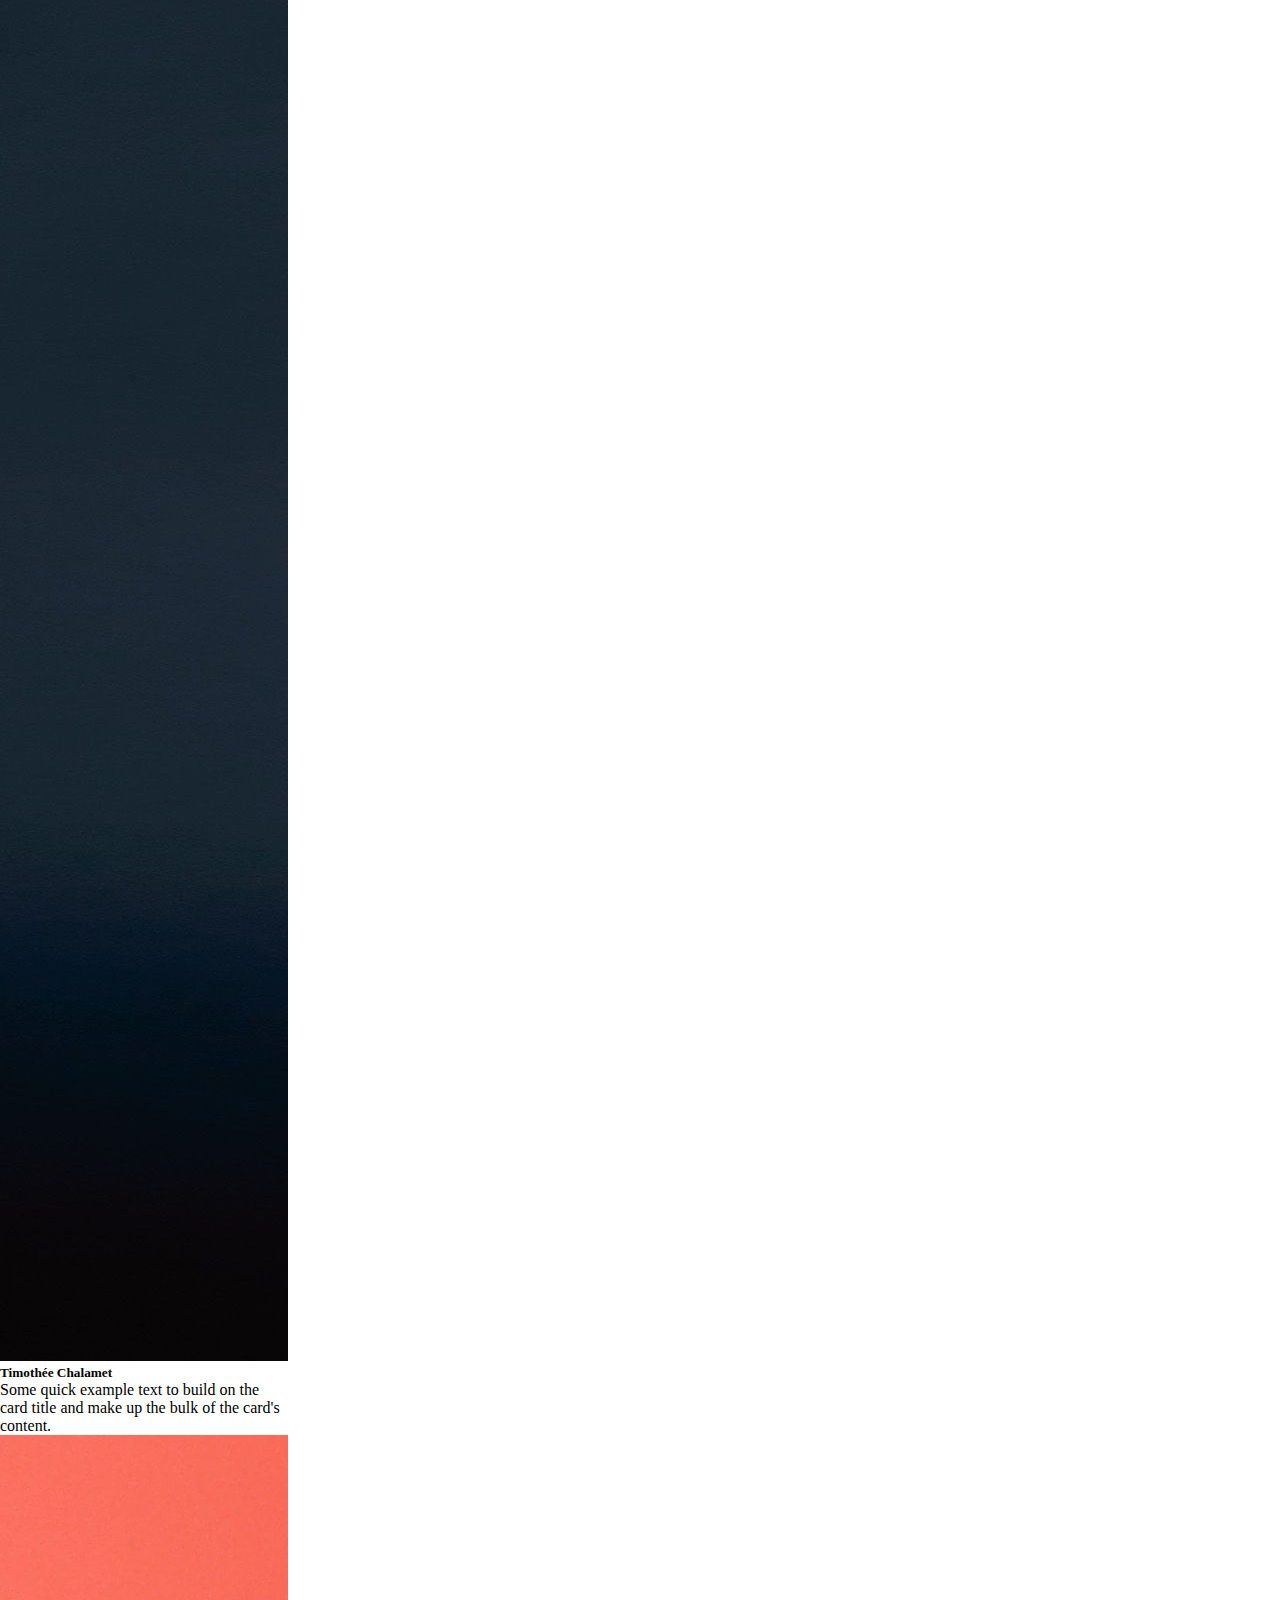
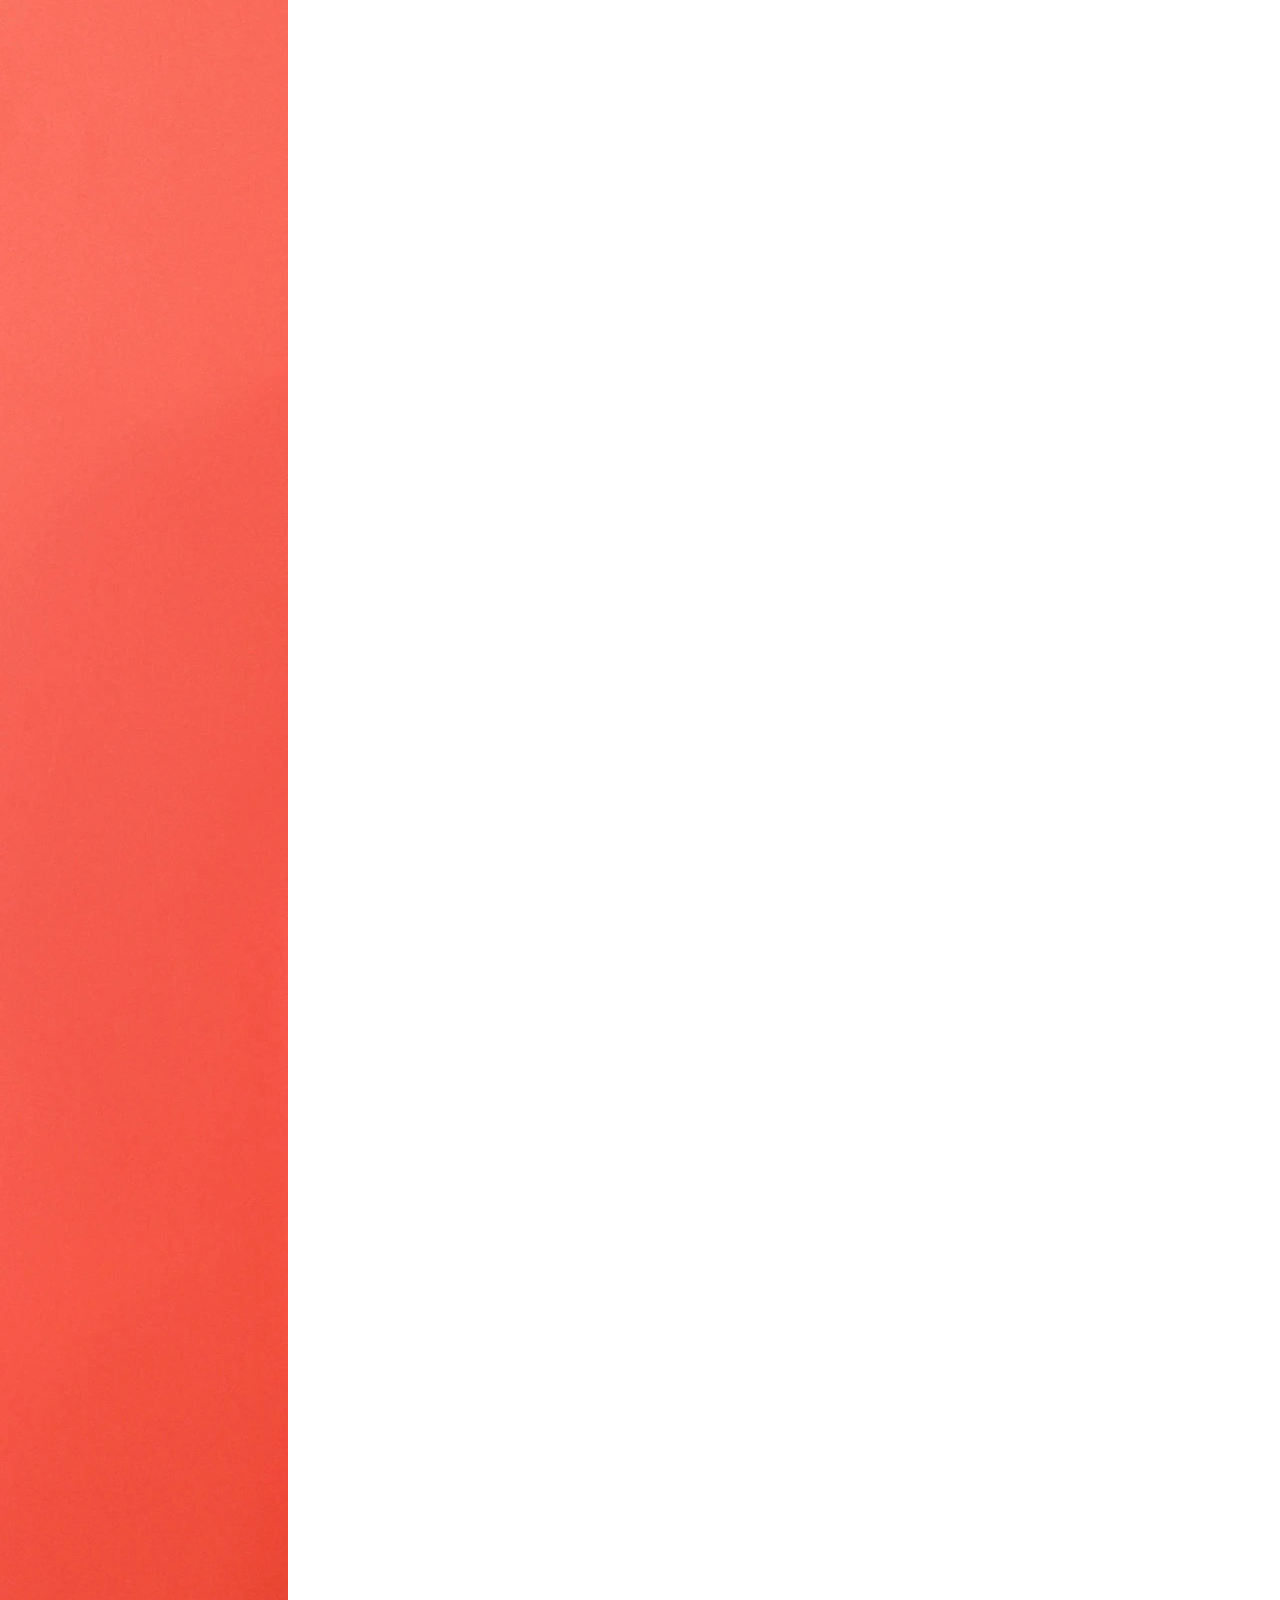
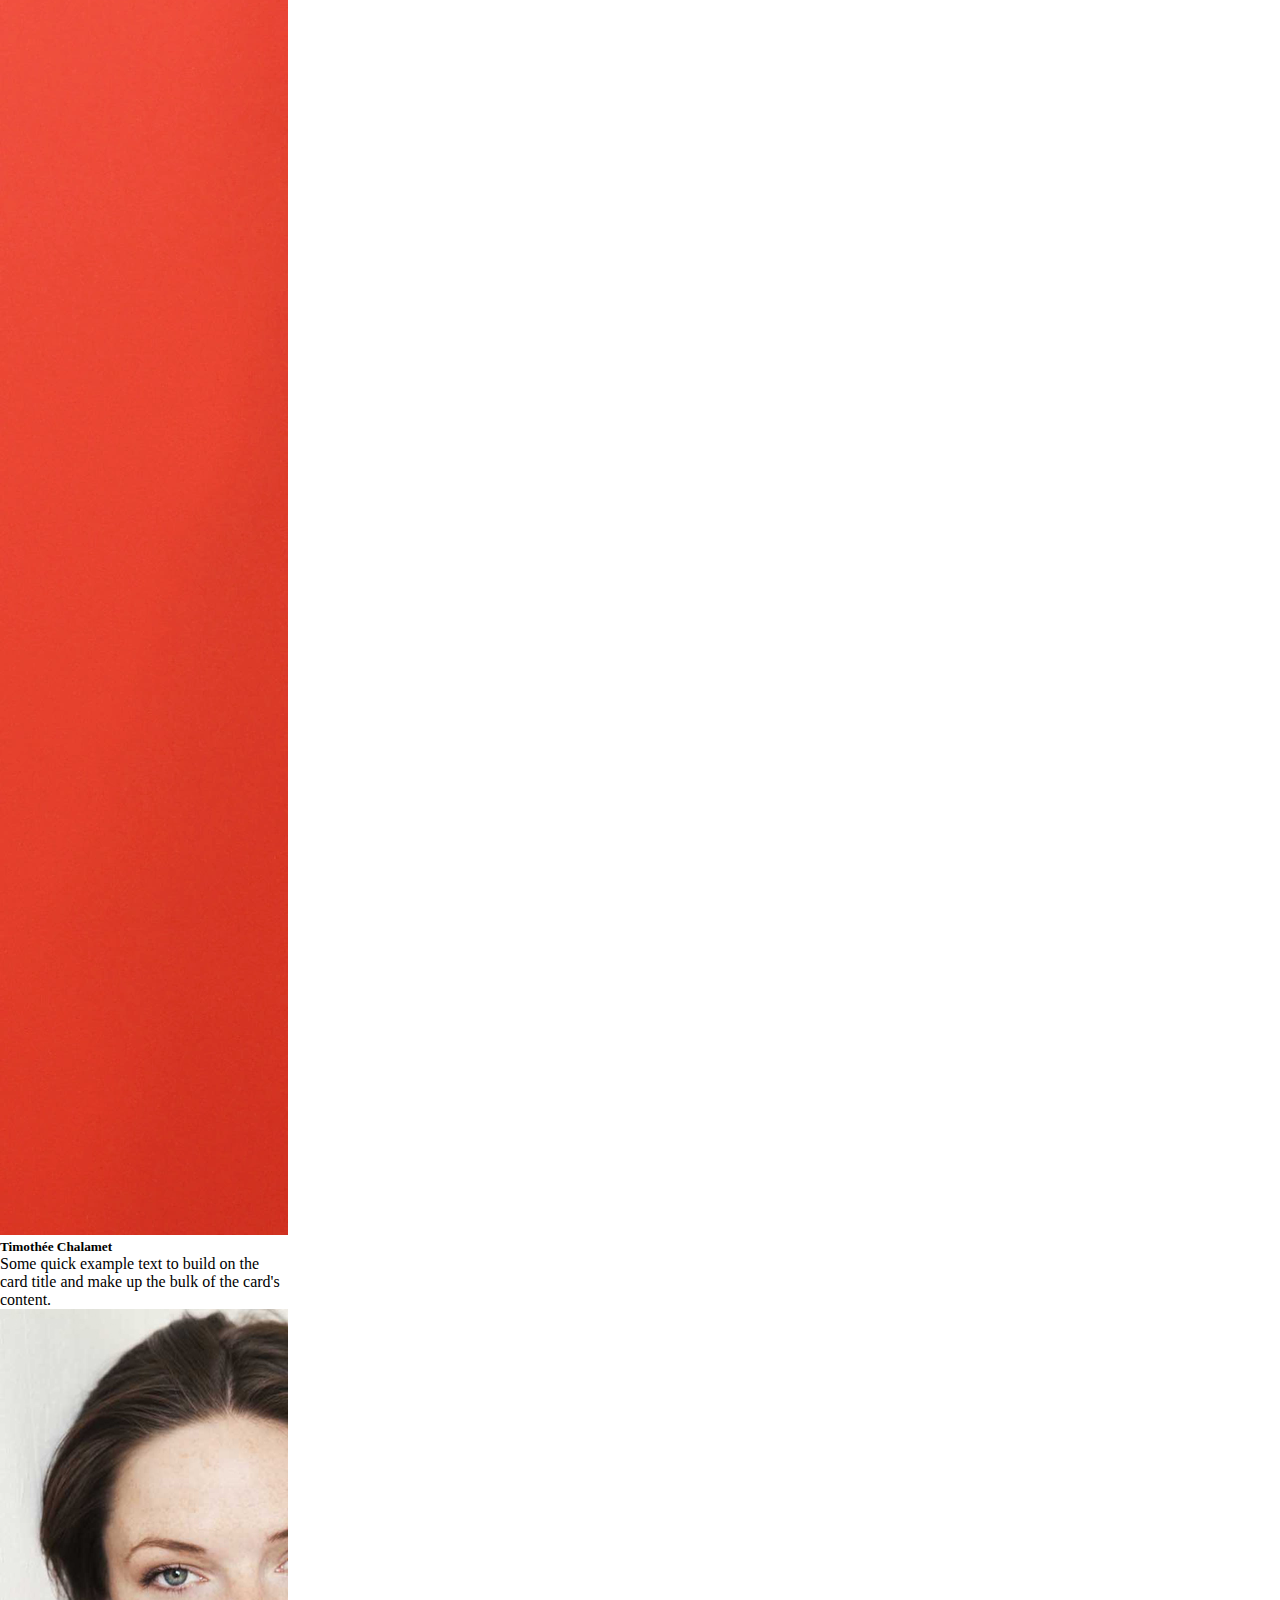
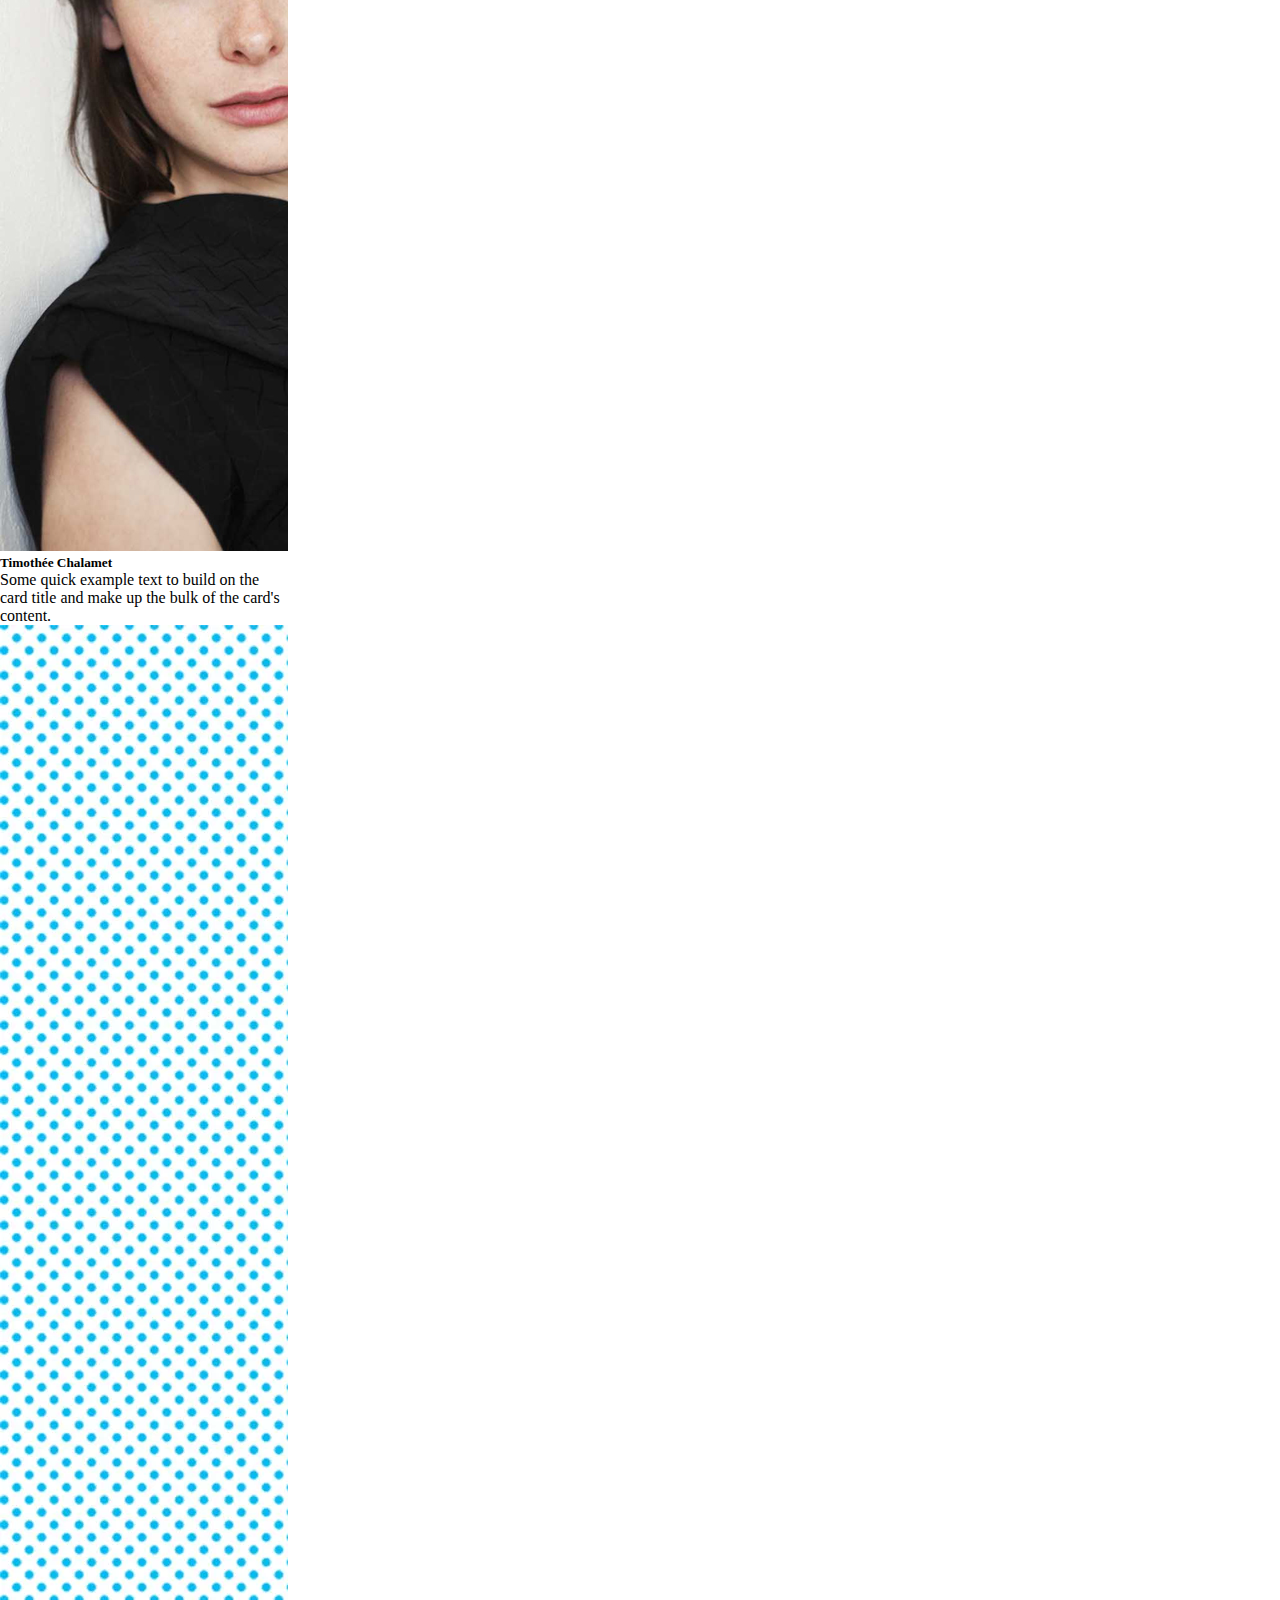
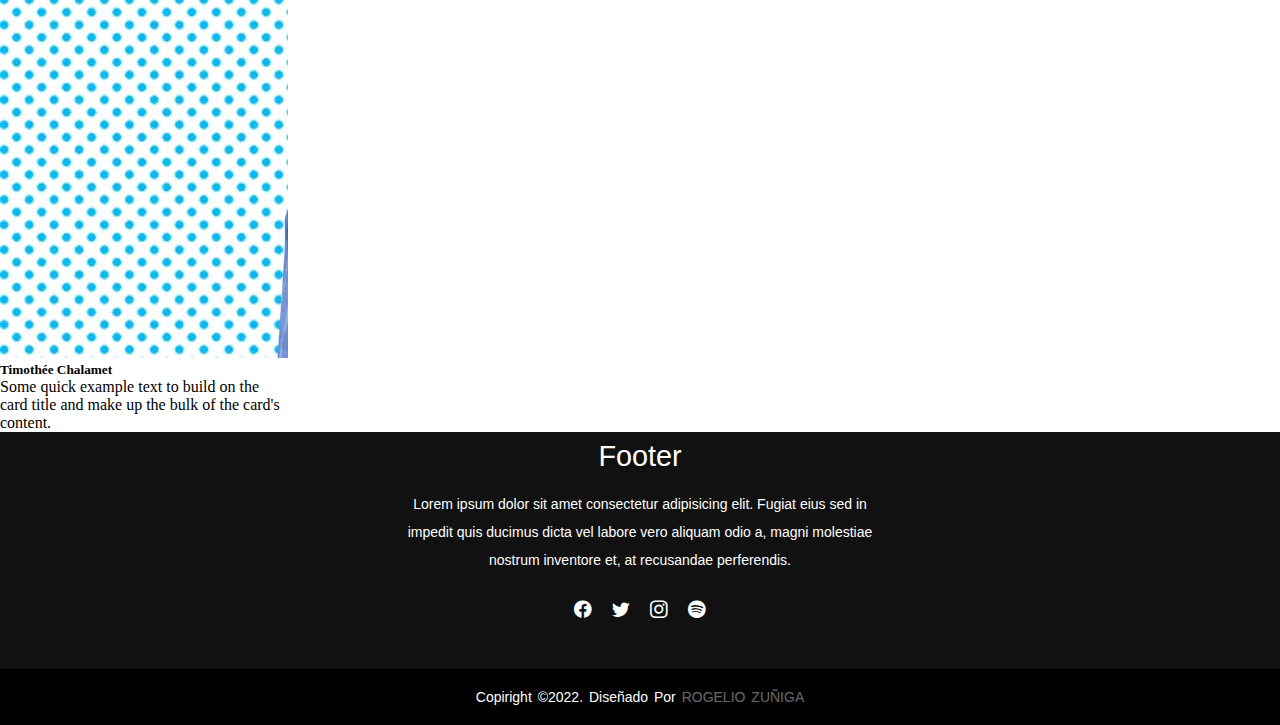
<file: assets/html/reparto.html>
<!DOCTYPE html>
<html lang="en">

<head>
    <meta charset="UTF-8">
    <meta http-equiv="X-UA-Compatible" content="IE=edge">
    <meta name="viewport" content="width=device-width, initial-scale=1.0">
    <meta name="author" content="Rogelio Zuñiga">
    <meta name="description"
        content="Dune 2021 es una pelicula de ciencia ficcion dirigida por Denis Villeneuve, y basada en el libro de Frank Hebert.">
    <meta name="keywords"
        content="dune, dune 2021, dune la pelicula, ciencia ficcion, fantasia, frank hebert, Denis Villeneuve">
    <title>Dune 2021</title>
    <link rel="stylesheet" href="../css/stylev2.css">
    <link href="https://cdn.jsdelivr.net/npm/bootstrap@5.2.2/dist/css/bootstrap.min.css" rel="stylesheet"
        integrity="sha384-Zenh87qX5JnK2Jl0vWa8Ck2rdkQ2Bzep5IDxbcnCeuOxjzrPF/et3URy9Bv1WTRi" crossorigin="anonymous">

</head>

<body>
    <div class=" bcimg">

        <nav>
            <div class=" menu-desplegable">
                <input type="checkbox" id="menu">
                <label for="menu">MENU</label>
                <div class="menu-contenido">
                    <ul>
                        <li><a href="index.html">Inicio</a></li>
                        <li><a href="./assets/html/pelicula.html">Pelicula</a></li>
                        <li><a href="./assets/html/reparto.html">Reparto</a></li>
                        <li><a href="./assets/html/arte.html">Arte</a></li>
                        <li><a href="./assets/html/contacto.html">Contacto</a></li>
                    </ul>
                </div>
            </div>
        </nav>
        <main>



            <div class="container text-center d-grid gap-3">
                <div class="row textoreparto">
                    <h2>Reparto</h2>
                    <div class="row">
                        <div class="col">
                            <div class="card h-100 " style="width: 18rem;">
                                <img src="../img/cast/timothee.webp" class="card-img-top" alt="...">
                                <div class="card-body">
                                    <h5 class="card-tittle">Timothée Chalamet</h5>
                                    <p class="card-text">Some quick example text to build on the card title and make up
                                        the bulk of the card's content.</p>
                                </div>
                            </div>
                        </div>
                        <div class="col">
                            <div class="card h-100 " style="width: 18rem;">
                                <img src="../img/cast/jason maoma.jpg" class="card-img-top" alt="...">
                                <div class="card-body">
                                    <h5 class="card-tittle">Timothée Chalamet</h5>
                                    <p class="card-text">Some quick example text to build on the card title and make up
                                        the bulk of the card's content.</p>
                                </div>
                            </div>
                        </div>
                        <div class="col">
                            <div class="card h-100 " style="width: 18rem;">
                                <img src="../img/cast/oscar isaac.jpg" class="card-img-top" alt="...">
                                <div class="card-body">
                                    <h5 class="card-tittle">Timothée Chalamet</h5>
                                    <p class="card-text">Some quick example text to build on the card title and make up
                                        the bulk of the card's content.</p>
                                </div>
                            </div>
                        </div>
                    </div>
                    <div class="row">
                        <div class="col">
                            <div class="card h-100 " style="width: 18rem;">
                                <img src="../img/cast/zendaya.webp" class="card-img-top" alt="...">
                                <div class="card-body">
                                    <h5 class="card-tittle">Timothée Chalamet</h5>
                                    <p class="card-text">Some quick example text to build on the card title and make up
                                        the bulk of the card's content.</p>
                                </div>
                            </div>
                        </div>
                        <div class="col">
                            <div class="card h-100 " style="width: 18rem;">
                                <img src="../img/cast/ferguson.jpg" class="card-img-top" alt="...">
                                <div class="card-body">
                                    <h5 class="card-tittle">Timothée Chalamet</h5>
                                    <p class="card-text">Some quick example text to build on the card title and make up
                                        the bulk of the card's content.</p>
                                </div>
                            </div>
                        </div>
                        <div class="col">
                            <div class="card h-100 " style="width: 18rem;">
                                <img src="../img/cast/dave bautista.webp" class="card-img-top" alt="...">
                                <div class="card-body">
                                    <h5 class="card-tittle">Timothée Chalamet</h5>
                                    <p class="card-text">Some quick example text to build on the card title and make up
                                        the bulk of the card's content.</p>
                                </div>
                            </div>
                        </div>
                    </div>
                </div>
            </div>
        </main>

        <footer>
            <div class="footercontenido">
                <h3>Footer</h3>
                <p>Lorem ipsum dolor sit amet consectetur adipisicing elit. Fugiat eius sed in impedit quis ducimus
                    dicta vel labore vero aliquam odio a, magni molestiae nostrum inventore et, at recusandae
                    perferendis.</p>
                <ul class="redes">
                    <li><a href="#"><i class="bi bi-facebook"></i></a></li>
                    <li><a href="#"><i class="bi bi-twitter"></i></a></li>
                    <li><a href="#"><i class="bi bi-instagram"></i></a></li>
                    <li><a href="#"><i class="bi bi-spotify"></i></a></li>
                </ul>
            </div>
            <div class="footerfondo"><p>copiright &copy;2022. diseñado por <span>Rogelio Zuñiga</span></p></div>
            
        </footer>
        <script src="https://cdn.jsdelivr.net/npm/bootstrap@5.2.2/dist/js/bootstrap.bundle.min.js"
            integrity="sha384-OERcA2EqjJCMA+/3y+gxIOqMEjwtxJY7qPCqsdltbNJuaOe923+mo//f6V8Qbsw3"
            crossorigin="anonymous"></script>
    </div>
</body>

</html>
</file>
<file: assets/css/stylev2.css>
@import url("https://cdn.jsdelivr.net/npm/bootstrap-icons@1.9.1/font/bootstrap-icons.css");

@font-face {
    font-family: 'Dune Rise'; 
    src: url(../Font/Dune_Rise.otf);
}

@font-face {
    font-family: 'Montserrat Thin'; 
    src: url(../Font/Montserrat-Italic-VariableFont_wght.ttf);
}


* {
    padding: 0;
    margin: 0;
    text-decoration: none;
}

/*Imagen de fondo*/

.bcimg{
    background-image: url("../img/index1.jpg");
    background-size: cover;
    background-repeat: no-repeat;
    background-position: center center;
    background-attachment: fixed;
    height: 100%;
}

/*Titulo dune*/

.dunetitulo{
    font-family: 'Dune Rise', 'Franklin Gothic Medium';
    text-align: center;
    padding: 50vh 0 20vh 0;
    color: white;
}

.dunetitulo h1{
    font-size: 4rem;
}

/*Menú desplegable responsivo*/


.menu-desplegable{
    background-color: rgba(2, 2, 2, 0.616);
    padding: 0px 30px 0 20px;
    border-bottom: 3px solid #CDE700;
    box-shadow: 1px 2px 3px rgba(0,0,0,0.2);
    color: white;
}

.menu-contenido{
    font-family: 'Dune Rise', 'Franklin Gothic Medium';
    text-align: center;
    max-height: 0;
    overflow: hidden;
}

.menu-desplegable ul {
    list-style-type: none;
    padding: 0;
}

.menu-contenido a{
    color: white;
}

.menu-desplegable a {
    display:block;
    padding: 6px;
    text-decoration: none;
}

.menu-desplegable label {
    font-family: 'Dune Rise','Sedgwick Ave Display', cursive;
    font-size: 50px;
    display: block;
    cursor: pointer;
    background: url(../img/menu.png) no-repeat left center;
    background-size: 40px 36px;
    padding: 13px 0 10px 50px;
}

input#menu {
    display: none;
}
/*Menu colapsado*/
input:checked +label {
    background-image: url(../img/menu2.png);
}

input:checked ~ .menu-contenido {
    max-height: 100%;
}

/*Secciones index*/

main .indice {
    display: flex;
    justify-content: center;
}

.img-texto{
    width: 85vw;
    display: flex;
    flex-flow: row wrap;
    text-align: center;
    justify-content: center;
    align-items: center;
    height: auto;
    margin: 30px 30px 0 30px;
    background-color: rgba(0, 0, 0, 0.788);
    color: white;
    border-style: solid;
    border-width: 2px 3px 3px 2px;
    border-color: rgba(250, 235, 215, 0.692);
}



.img-y-leyenda{
    width: 30%;
    height: auto;
}

.itemindex{
    width: 200px;
    height: auto;
    margin: 2%;
}

.img-y-leyenda img {
    border-radius: 50%;
    width: 25%;
    height: 35%;
    min-width: 200px;
    min-height: 200px;
}

.img-y-leyenda p {
    font-size: 14px;
    font-style: italic;
    padding: 1px 0 20px 0;
    text-align: center;
}

.index-textodere{
    width: 60%;
    min-width: 300px;
}

.img-texto h2 {
    padding: 20px 0 20px 0;
    width: 100%;
}


/*Galeria de arte*/

.grid-container-arte {
    display: grid;
    grid-template-columns: repeat(auto-fill, minmax(240px, 1fr));
    grid-auto-rows: minmax(240px, auto);
    gap: 20px;
    padding: 20px;
    grid-auto-flow: dense;
}

.grid-item-arte {
    display: flex;
    align-items:center;
    justify-content: center;
    background-color: rgb(6, 112, 112);
    border-radius: 4px;
    transition: 0.3 ease-in-out;
    border: solid 1px rgb(255, 255, 255)
}

.grid-item-arte img {
    object-fit: cover;
    width:100%;
    height:100%;
    overflow: hidden;
}

.grid-item-arte:hover {
    filter: opacity(0.9);
    transition: scale(1.04);
}

@media  (min-width: 600px){

    .img-ancha{
        grid-column: span 2;
    }

    .img-alta{
        grid-row: span 2;
    }

    .img-grande {
        grid-column: span 2;
        grid-row: span 2;
    }

    .img-muy-grande{
        grid-column: span 3;
        grid-row: span 3;
    }


}

/*Reparto con bootstrap*/

.card {
    object-fit: fill;
    overflow: hidden;
}

.textoreparto {
    text-align: start;
}

/*Footer*/

footer {
    position: absolute;
    height: auto;
    width: 100vw;
    font-family: Verdana, Geneva, Tahoma, sans-serif;
    background: #111; 
    color: #fff;

}

.footercontenido {
    display: flex;
    align-items: center;
    justify-content: center;
    flex-direction: column;
    text-align: center;

}

.footercontenido h3{
    font-size: 1.8rem;
    font-weight: 400;
    text-transform: capitalize;
    line-height: 3rem;
}

.footercontenido p {
    max-width: 500px;
    margin: 10px auto;
    line-height: 28px;
    font-size: 14px;
}

.redes {
    list-style: none;
    display: flex;
    align-items: center;
    justify-content: center;
    margin: 1rem 0 3rem 0;
}

.redes li {
    margin: 0 10px;
}

.redes a{
    text-decoration: none;
    color: #fff;
}

.redes a i{
    font-size: 1.1rem;
    transition: color .4s ease;
}

.redes a:hover i{
    color: aqua;
}

.footerfondo{
    background: #000;
    width: 100vw;
    padding: 20px 0;
    text-align: center;
}

.footerfondo p {
    font-size: 14px;
    word-spacing: 2px;
    text-transform: capitalize;
}

.footerfondo span {
    text-transform: uppercase;
    opacity: 0.4;
    font-weight: 200;
}
</file>
